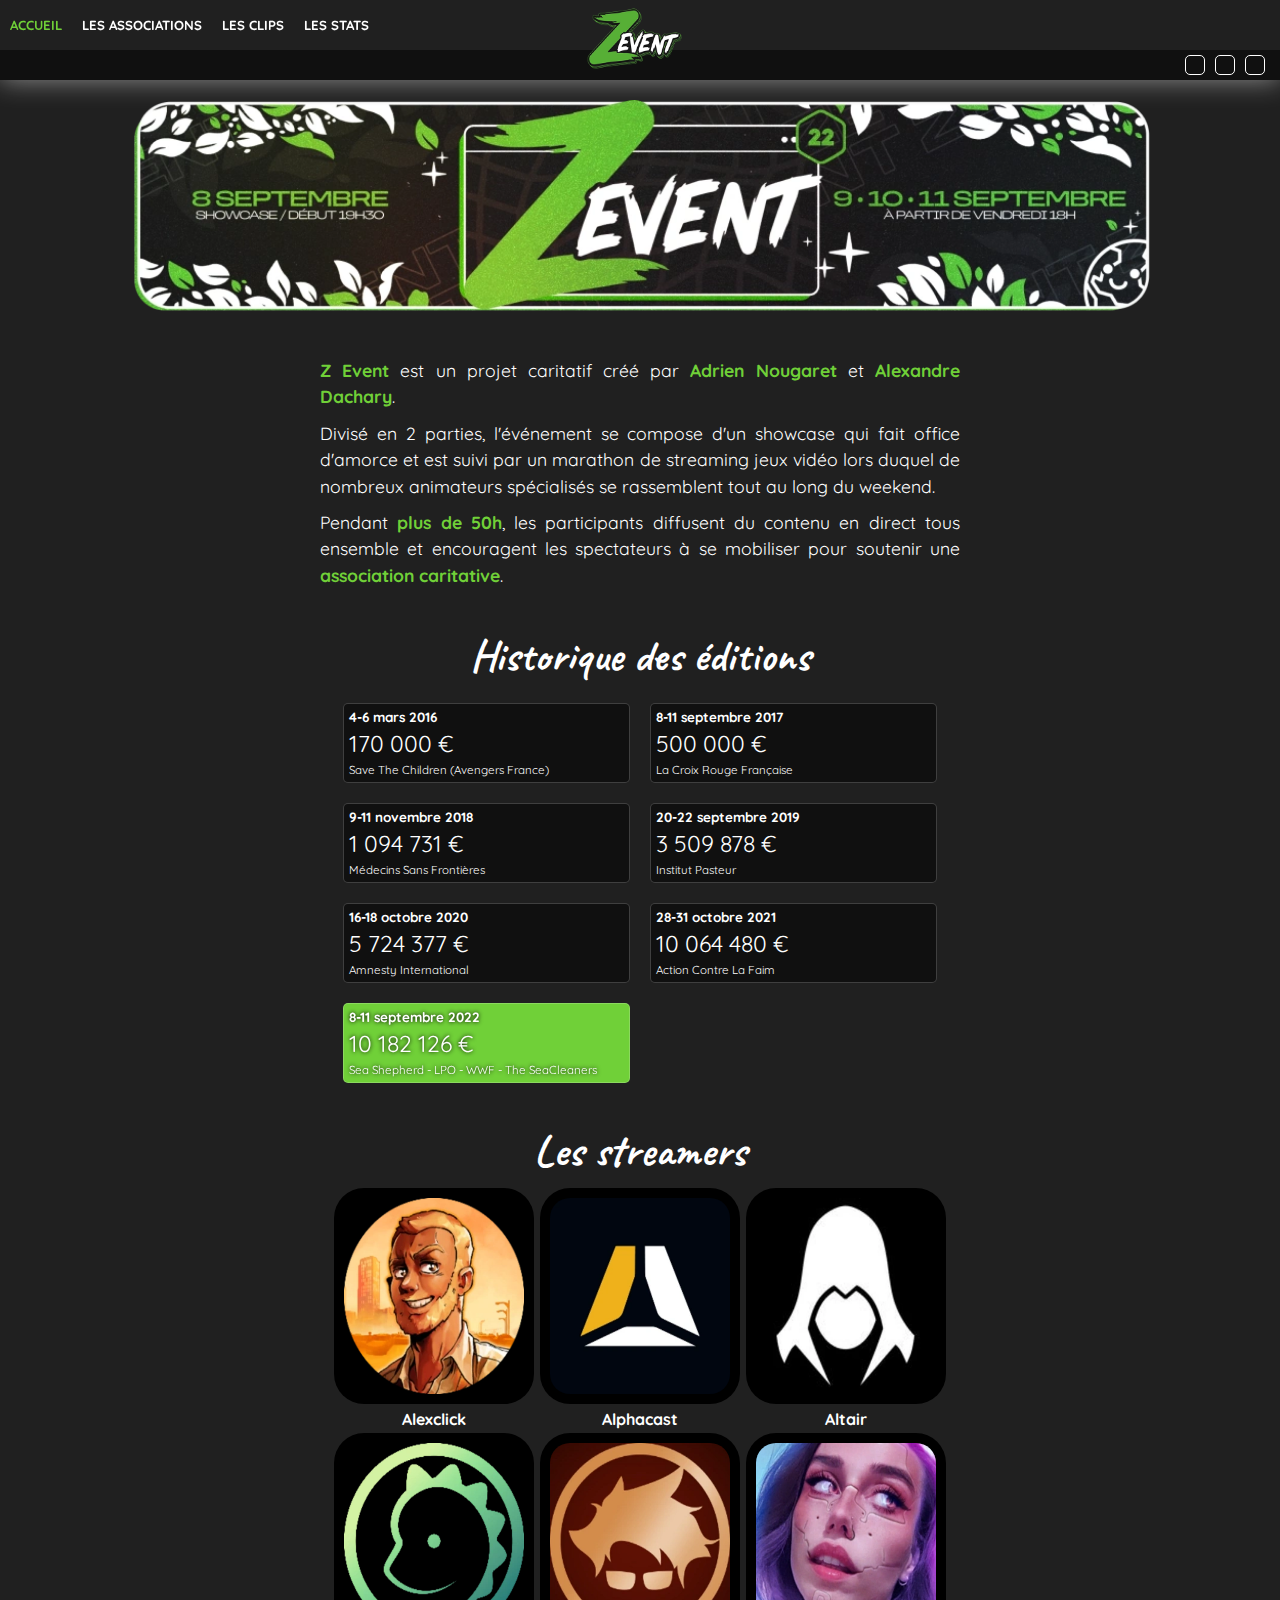
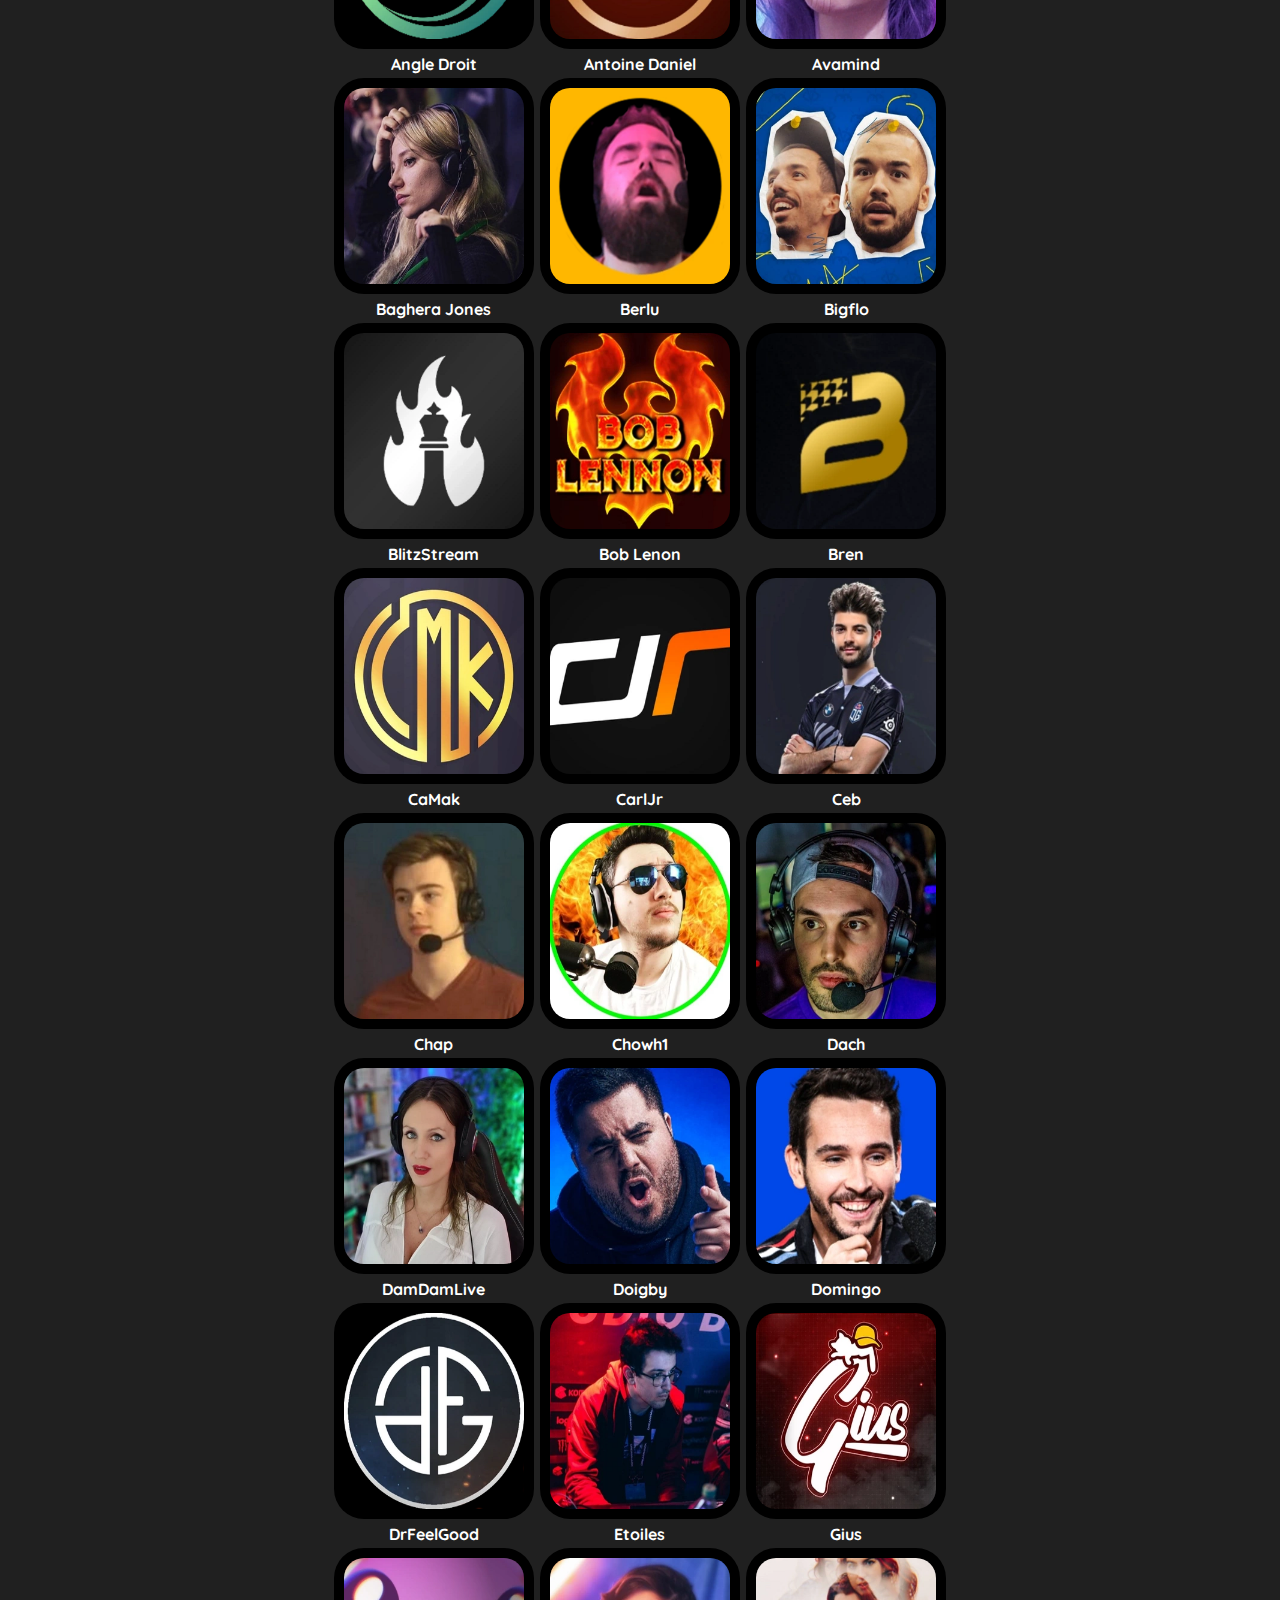
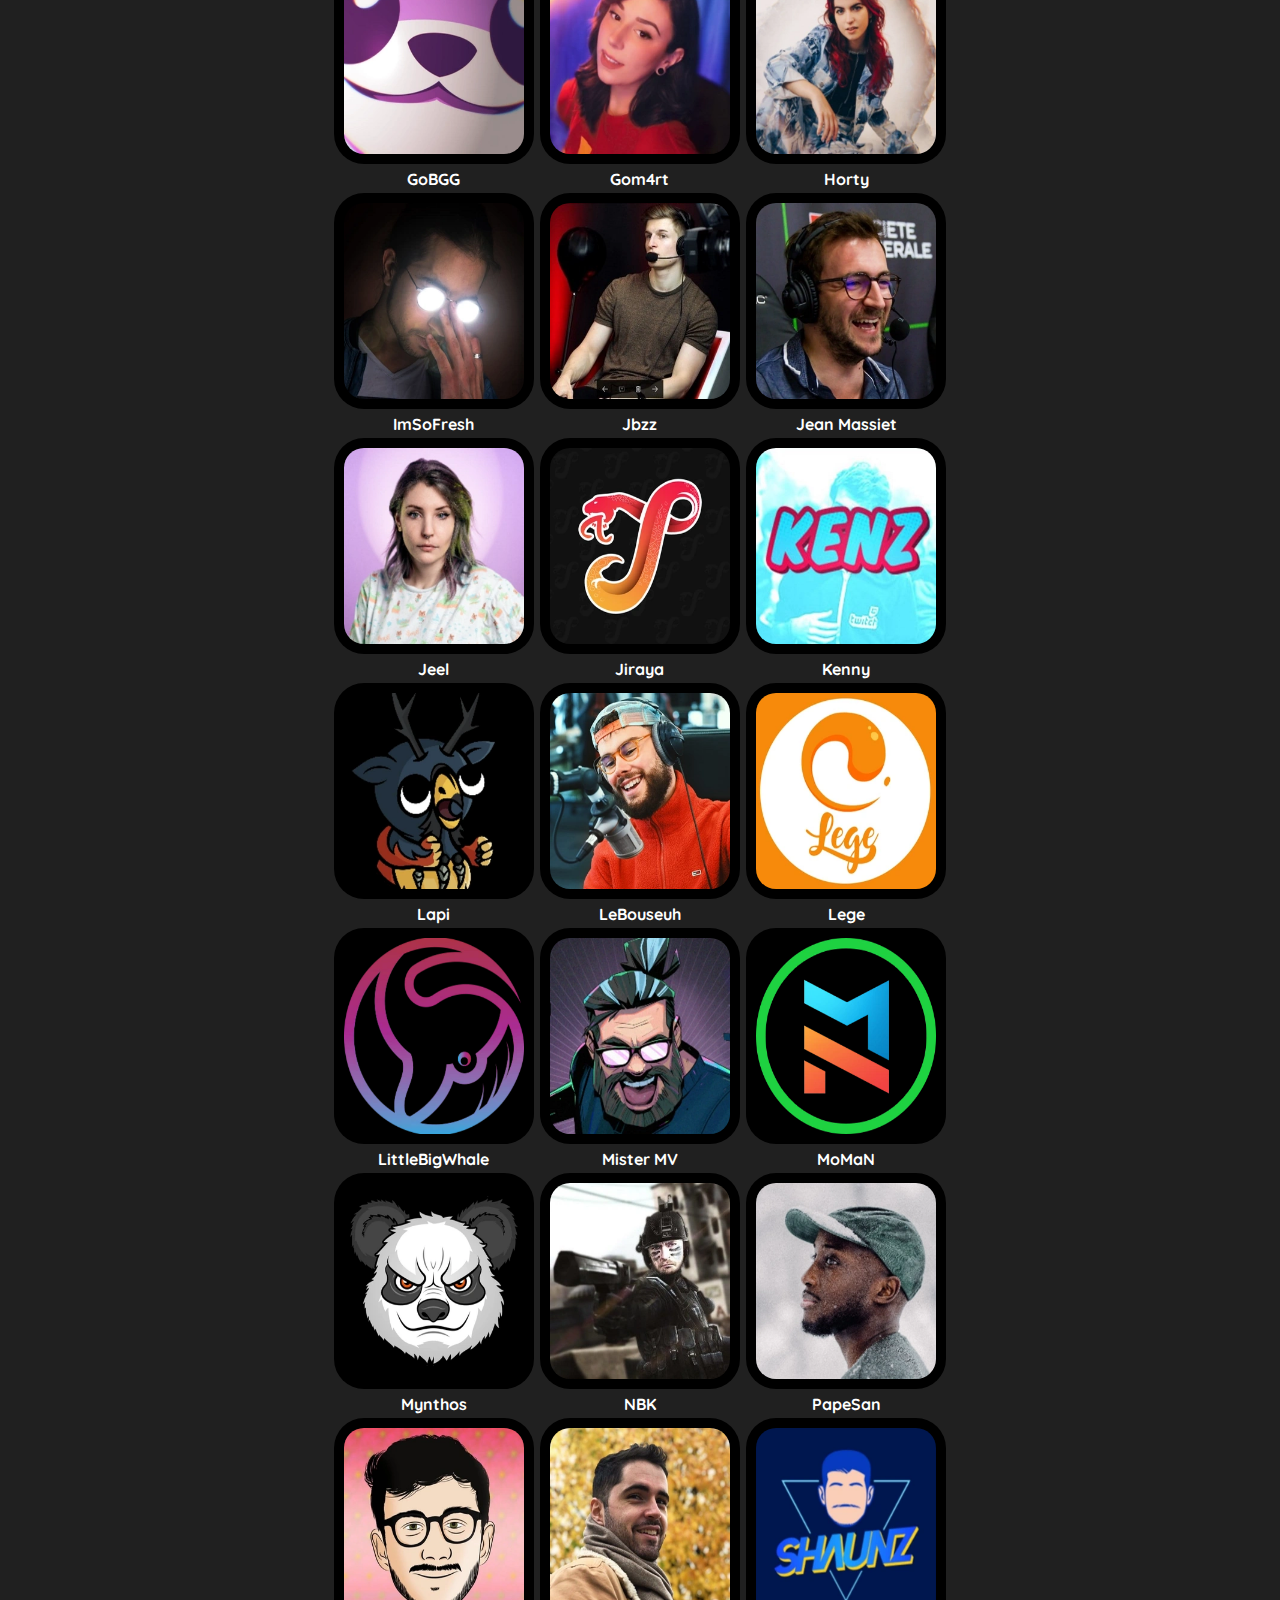
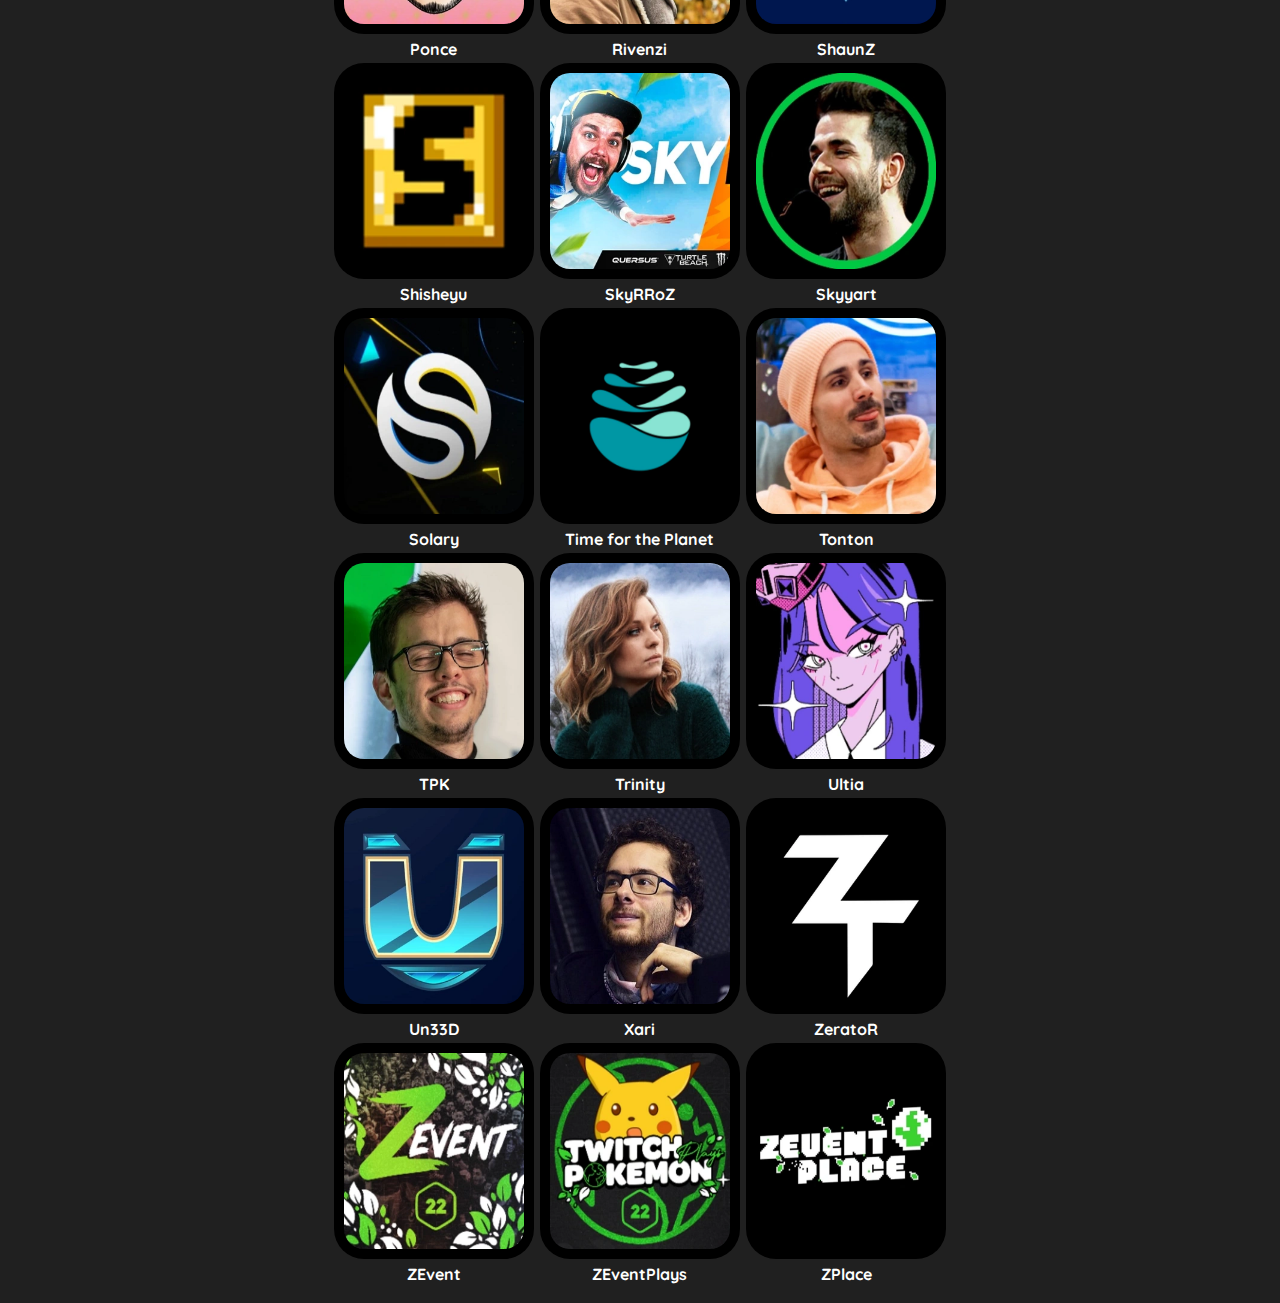
<file: index.html>
<!DOCTYPE html>
<html lang="fr">
<head>
    <meta charset="UTF-8">
    <meta http-equiv="X-UA-Compatible" content="IE=edge">
    <meta name="viewport" content="width=device-width, initial-scale=1.0">
    <meta name="description" content="ZEvent est un projet caritatif en 2 parties, showcase qui fait office d'amorce, marathon de streaming, pour soutenir une association caritative">
    <link rel="icon" href="./resources/images/zevent/zevent-favicon.ico">
    <link rel="stylesheet" media="all" href="styles/style.css">
    <title>ZEvent 2022 - Du 9 au 11 septembre 2022</title>
</head>
<body>
   <div class="container">
    <header>
        <a href="./index.html" class="logo"><img src="./resources/images/zevent/zevent-logo.webp" alt="logo du Z Event, redirige vers l'accueil"></a>
        <nav class="navHeader">
            <ul>
                
                <li><a href="index.html" aria-label="Aller à page Accueil" aria-current="page">
                    <span>Accueil</span>
                    <i class="fa-solid fa-house fa-2x"></i>
                </a></li>

                <li><a href="./pages/associations.html"  aria-label="Aller à la page des associations">
                    <span>Les associations</span>
                    <i class="fa-solid fa-building fa-2x"></i>
                </a></li>

                <li><a href="./pages/clips.html" aria-label="Aller à la page des clips">
                    <span>Les clips</span>
                    <i class="fa-brands fa-square-youtube fa-2x"></i>
                </a></li>

                <li><a href="./pages/stats.html" aria-label="Aller à la page des stats">
                    <span>Les stats</span>
                    <i class="fa-solid fa-bars-progress fa-2x"></i>
                </a></li>

            </ul>
            <div class="menu">
                <img src="./resources/images/header/hamburger.svg" alt="Ouvrir menu" class="hamburger active">
                <img src="./resources/images/header/close.svg" alt="Fermer menu" class="close">
            </div>
            
        </nav>
        <div class="networks">
            <a href="https://twitter.com/ZEventfr" aria-label="Lien vers le profil Twitter"><i class="fa-brands fa-twitter"></i></a>
            <a href="https://www.instagram.com/zeventfr/" aria-label="Lien vers le profil Instagram"><i class="fa-brands fa-instagram"></i></a>
            <a href="https://www.reddit.com/r/ZEvent/" aria-label="Lien vers la page Reddit"><i class="fa-brands fa-reddit-alien"></i></a>
        </div>
    </header>

    <main>
        <div class="banner">
            <figure>
                <img src="resources/images/zevent/zevent-banner.webp" alt="ZEvent 9 au 11 septembre à partir de vendredi 18 heure 30">
            </figure>
        </div>

        <div class="text-content presentation">
            <p><strong>Z Event</strong> est un projet caritatif créé par <strong>Adrien Nougaret</strong> et <strong>Alexandre Dachary</strong>.</p>
            <p>Divisé en 2 parties, l'événement se compose d'un showcase qui fait office d'amorce et est suivi par un marathon de streaming jeux vidéo lors duquel de nombreux animateurs spécialisés se rassemblent tout au long du weekend.</p>
            <p>Pendant <strong>plus de 50h</strong>, les participants diffusent du contenu en direct tous ensemble et encouragent les spectateurs à se mobiliser pour soutenir une <strong>association caritative</strong>.</p>
        </div>

        <section class="historics">
            <h2>Historique des éditions</h2>

            <div class="events">

                <div class="event">
                    <div class="dates">4-6 mars 2016</div>
                    <div class="donations">170 000 €</div>
                    <div class="associations">Save The Children (Avengers France)</div>
                </div>
                
                <div class="event">
                    <div class="dates">8-11 septembre 2017</div>
                    <div class="donations">500 000 €</div>
                    <div class="associations">La Croix Rouge Française</div>
                </div class="event">
                
                <div class="event">
                    <div class="dates">9-11 novembre 2018</div>
                    <div class="donations">1 094 731 €</div>
                    <div class="associations">Médecins Sans Frontières</div>
                </div class="event">
                
                <div class="event">
                    <div class="dates">20-22 septembre 2019</div>
                    <div class="donations">3 509 878 €</div>
                    <div class="associations">Institut Pasteur</div>
                </div class="event">
                
                <div class="event">
                    <div class="dates">16-18 octobre 2020</div>
                    <div class="donations">5 724 377 €</div>
                    <div class="associations">Amnesty International</div>
                </div class="event">
                
                <div class="event">
                    <div class="dates">28-31 octobre 2021</div>
                    <div class="donations">10 064 480 €</div>
                    <div class="associations">Action Contre La Faim</div>
                </div>
                
                <div class="event">
                    <div class="dates">8-11 septembre 2022</div>
                    <div class="donations">10 182 126 €</div>
                    <div class="associations">Sea Shepherd - LPO - WWF - The SeaCleaners</div>
                </div>

            </div>
                
        </section>

        <section class="streamers">

            <h2>Les streamers</h2>

            <div>
                <a href="https://www.youtube.com"><img src="resources/images/streamers/alexclick.webp" alt="Lien vers la chaîne de Alexclick"><strong>Alexclick</strong></a>
                <a href="https://www.youtube.com"><img src="resources/images/streamers/alphacast.webp" alt="Lien vers la chaîne de Alphacast"><strong>Alphacast</strong></a>
                <a href="https://www.youtube.com"><img src="resources/images/streamers/altair.webp" alt="Lien vers la chaîne de Altair"><strong>Altair</strong></a>
                <a href="https://www.youtube.com"><img src="resources/images/streamers/angle-droit.webp" alt="Lien vers la chaîne de Angle Droit"><strong>Angle Droit</strong></a>
                <a href="https://www.youtube.com"><img src="resources/images/streamers/antoine-daniel.webp" alt="Lien vers la chaîne de Antoine Daniel"><strong>Antoine Daniel</strong></a>
                <a href="https://www.youtube.com"><img src="resources/images/streamers/avamind.webp" alt="Lien vers la chaîne de Avamind"><strong>Avamind</strong></a>
                <a href="https://www.youtube.com"><img src="resources/images/streamers/baghera-jones.webp" alt="Lien vers la chaîne de Baghera Jones"><strong>Baghera Jones</strong></a>
                <a href="https://www.youtube.com"><img src="resources/images/streamers/berlu.webp" alt="Lien vers la chaîne de Berlu"><strong>Berlu</strong></a>
                <a href="https://www.youtube.com"><img src="resources/images/streamers/bigflo.webp" alt="Lien vers la chaîne de Bigflo"><strong>Bigflo</strong></a>
                <a href="https://www.youtube.com"><img src="resources/images/streamers/blitzstream.webp" alt="Lien vers la chaîne de BlitzStream"><strong>BlitzStream</strong></a>
                <a href="https://www.youtube.com"><img src="resources/images/streamers/bob-lenon.webp" alt="Lien vers la chaîne de Bob Lenon"><strong>Bob Lenon</strong></a>
                <a href="https://www.youtube.com"><img src="resources/images/streamers/bren.webp" alt="Lien vers la chaîne de Bren"><strong>Bren</strong></a>
                <a href="https://www.youtube.com"><img src="resources/images/streamers/camak.webp" alt="Lien vers la chaîne de CaMak"><strong>CaMak</strong></a>
                <a href="https://www.youtube.com"><img src="resources/images/streamers/carljr.webp" alt="Lien vers la chaîne de CarlJr"><strong>CarlJr</strong></a>
                <a href="https://www.youtube.com"><img src="resources/images/streamers/ceb.webp" alt="Lien vers la chaîne de Ceb"><strong>Ceb</strong></a>
                <a href="https://www.youtube.com"><img src="resources/images/streamers/chap.webp" alt="Lien vers la chaîne de Chap"><strong>Chap</strong></a>
                <a href="https://www.youtube.com"><img src="resources/images/streamers/chowh1.webp" alt="Lien vers la chaîne de Chowh1"><strong>Chowh1</strong></a>

                <a href="https://www.youtube.com"><img src="resources/images/streamers/dach.webp" alt="Lien vers la chaîne de Dach"><strong>Dach</strong></a>
                <a href="https://www.youtube.com"><img src="resources/images/streamers/damdamlive.webp" alt="Lien vers la chaîne de DamDamLive"><strong>DamDamLive</strong></a>
                <a href="https://www.youtube.com"><img src="resources/images/streamers/doigby.webp" alt="Lien vers la chaîne de Doigby"><strong>Doigby</strong></a>
                <a href="https://www.youtube.com"><img src="resources/images/streamers/domingo.webp" alt="Lien vers la chaîne de Domingo"><strong>Domingo</strong></a>
                <a href="https://www.youtube.com"><img src="resources/images/streamers/drfeelgood.webp" alt="Lien vers la chaîne de DrFeelGood"><strong>DrFeelGood</strong></a>
                <a href="https://www.youtube.com"><img src="resources/images/streamers/etoiles.webp" alt="Lien vers la chaîne de Etoiles"><strong>Etoiles</strong></a>

                <a href="https://www.youtube.com"><img src="resources/images/streamers/gius.webp" alt="Lien vers la chaîne de Gius"><strong>Gius</strong></a>
                <a href="https://www.youtube.com"><img src="resources/images/streamers/gobgg.webp" alt="Lien vers la chaîne de GoBGG"><strong>GoBGG</strong></a>
                <a href="https://www.youtube.com"><img src="resources/images/streamers/gom4rt.webp" alt="Lien vers la chaîne de Gom4rt"><strong>Gom4rt</strong></a>
                <a href="https://www.youtube.com"><img src="resources/images/streamers/horty.webp" alt="Lien vers la chaîne de Horty"><strong>Horty</strong></a>
                <a href="https://www.youtube.com"><img src="resources/images/streamers/imsofresh.webp" alt="Lien vers la chaîne de ImSoFresh"><strong>ImSoFresh</strong></a>

                <a href="https://www.youtube.com"><img src="resources/images/streamers/jbzz.webp" alt="Lien vers la chaîne de Jbzz"><strong>Jbzz</strong></a>
                <a href="https://www.youtube.com"><img src="resources/images/streamers/jean-massiet.webp" alt="Lien vers la chaîne de Jean Massiet"><strong>Jean Massiet</strong></a>
                <a href="https://www.youtube.com"><img src="resources/images/streamers/jeel.webp" alt="Lien vers la chaîne de Jeel"><strong>Jeel</strong></a>
                <a href="https://www.youtube.com"><img src="resources/images/streamers/jiraya.webp" alt="Lien vers la chaîne de Jiraya"><strong>Jiraya</strong></a>
                <a href="https://www.youtube.com"><img src="resources/images/streamers/kenny.webp" alt="Lien vers la chaîne de Kenny"><strong>Kenny</strong></a>
                <a href="https://www.youtube.com"><img src="resources/images/streamers/lapi.webp" alt="Lien vers la chaîne de Lapi"><strong>Lapi</strong></a>
                <a href="https://www.youtube.com"><img src="resources/images/streamers/lebouseuh.webp" alt="Lien vers la chaîne de LeBouseuh"><strong>LeBouseuh</strong></a>
                <a href="https://www.youtube.com"><img src="resources/images/streamers/lege.webp" alt="Lien vers la chaîne de Lege"><strong>Lege</strong></a>
                <a href="https://www.youtube.com"><img src="resources/images/streamers/littlebigwhale.webp" alt="Lien vers la chaîne de LittleBigWhale"><strong>LittleBigWhale</strong></a>

                <a href="https://www.youtube.com"><img src="resources/images/streamers/mister-mv.webp" alt="Lien vers la chaîne de Mister MV"><strong>Mister MV</strong></a>
                <a href="https://www.youtube.com"><img src="resources/images/streamers/moman.webp" alt="Lien vers la chaîne de MoMaN"><strong>MoMaN</strong></a>
                <a href="https://www.youtube.com"><img src="resources/images/streamers/mynthos.webp" alt="Lien vers la chaîne de Mynthos"><strong>Mynthos</strong></a>
                <a href="https://www.youtube.com"><img src="resources/images/streamers/nbk.webp" alt="Lien vers la chaîne de NBK"><strong>NBK</strong></a>

                <a href="https://www.youtube.com"><img src="resources/images/streamers/papesan.webp" alt="Lien vers la chaîne de PapeSan"><strong>PapeSan</strong></a>
                <a href="https://www.youtube.com"><img src="resources/images/streamers/ponce.webp" alt="Lien vers la chaîne de Ponce"><strong>Ponce</strong></a>
                <a href="https://www.youtube.com"><img src="resources/images/streamers/rivenzi.webp" alt="Lien vers la chaîne de Rivenzi"><strong>Rivenzi</strong></a>

                <a href="https://www.youtube.com"><img src="resources/images/streamers/shaunz.webp" alt="Lien vers la chaîne de ShaunZ"><strong>ShaunZ</strong></a>
                <a href="https://www.youtube.com"><img src="resources/images/streamers/shisheyu.webp" alt="Lien vers la chaîne de Shisheyu"><strong>Shisheyu</strong></a>
                <a href="https://www.youtube.com"><img src="resources/images/streamers/skyrroz.webp" alt="Lien vers la chaîne de SkyRRoZ"><strong>SkyRRoZ</strong></a>
                <a href="https://www.youtube.com"><img src="resources/images/streamers/skyyart.webp" alt="Lien vers la chaîne de Skyyart"><strong>Skyyart</strong></a>
                <a href="https://www.youtube.com"><img src="resources/images/streamers/solary.webp" alt="Lien vers la chaîne de Solary"><strong>Solary</strong></a>
                <a href="https://www.youtube.com"><img src="resources/images/streamers/time-for-the-planet.webp" alt="Lien vers la chaîne de Time for the Planet"><strong>Time for the Planet</strong></a>
                <a href="https://www.youtube.com"><img src="resources/images/streamers/tonton.webp" alt="Lien vers la chaîne de Tonton"><strong>Tonton</strong></a>
                <a href="https://www.youtube.com"><img src="resources/images/streamers/tpk.webp" alt="Lien vers la chaîne de TPK"><strong>TPK</strong></a>
                <a href="https://www.youtube.com"><img src="resources/images/streamers/trinity.webp" alt="Lien vers la chaîne de Trinity"><strong>Trinity</strong></a>
                <a href="https://www.youtube.com"><img src="resources/images/streamers/ultia.webp" alt="Lien vers la chaîne de Ultia"><strong>Ultia</strong></a>
                <a href="https://www.youtube.com"><img src="resources/images/streamers/un33d.webp" alt="Lien vers la chaîne de Un33D"><strong>Un33D</strong></a>

                <a href="https://www.youtube.com"><img src="resources/images/streamers/xari.webp" alt="Lien vers la chaîne de Xari"><strong>Xari</strong></a>

                <a href="https://www.youtube.com"><img src="resources/images/streamers/zerator.webp" alt="Lien vers la chaîne de ZeratoR"><strong>ZeratoR</strong></a>
                <a href="https://www.youtube.com"><img src="resources/images/streamers/zevent.webp" alt="Lien vers la chaîne de ZEvent"><strong>ZEvent</strong></a>
                <a href="https://www.youtube.com"><img src="resources/images/streamers/zeventplays.webp" alt="Lien vers la chaîne de ZEventPlays"><strong>ZEventPlays</strong></a>
                <a href="https://www.youtube.com"><img src="resources/images/streamers/zplace.webp" alt="Lien vers la chaîne de ZPlace"><strong>ZPlace</strong></a>
            </div>
        </section>

    </main>
    
   </div>
   <script src="scripts/fontawesome.js"></script>
   <script src="../scripts/app.js"></script>
</body>
</html>
</file>
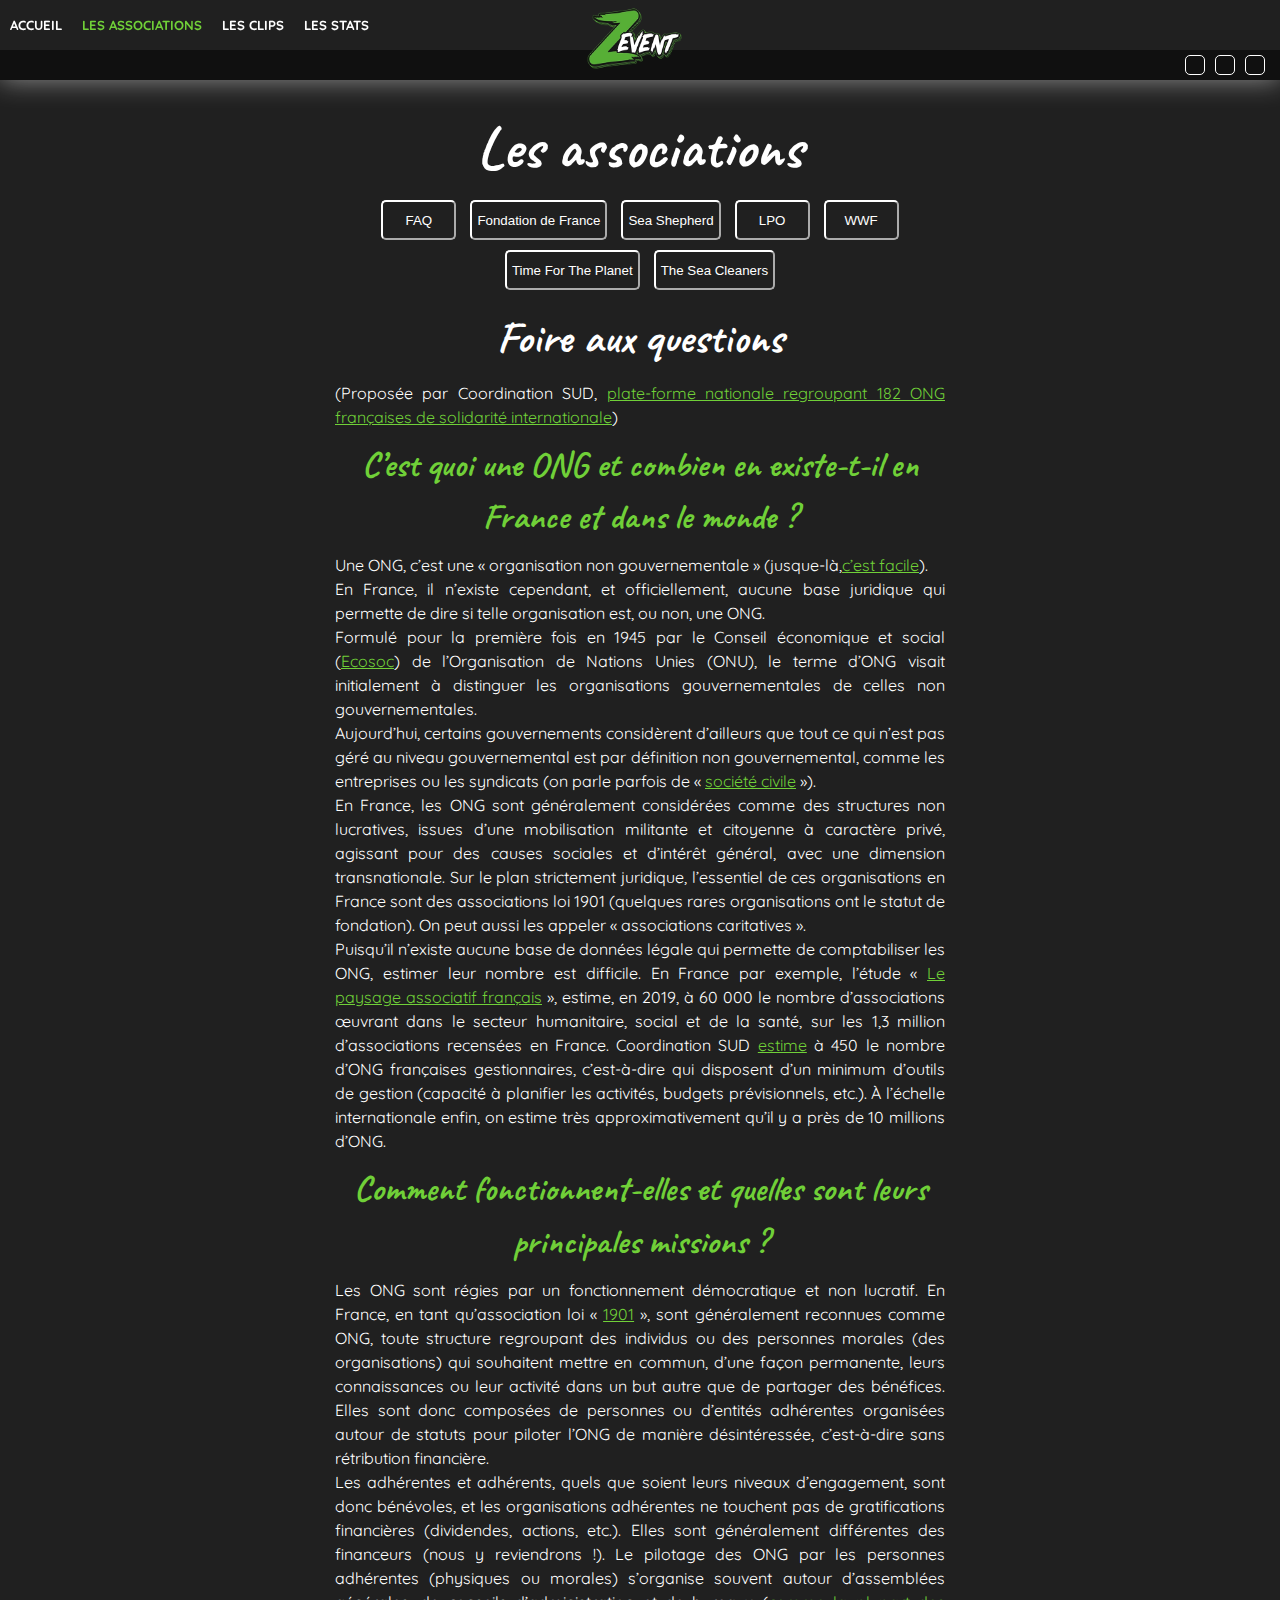
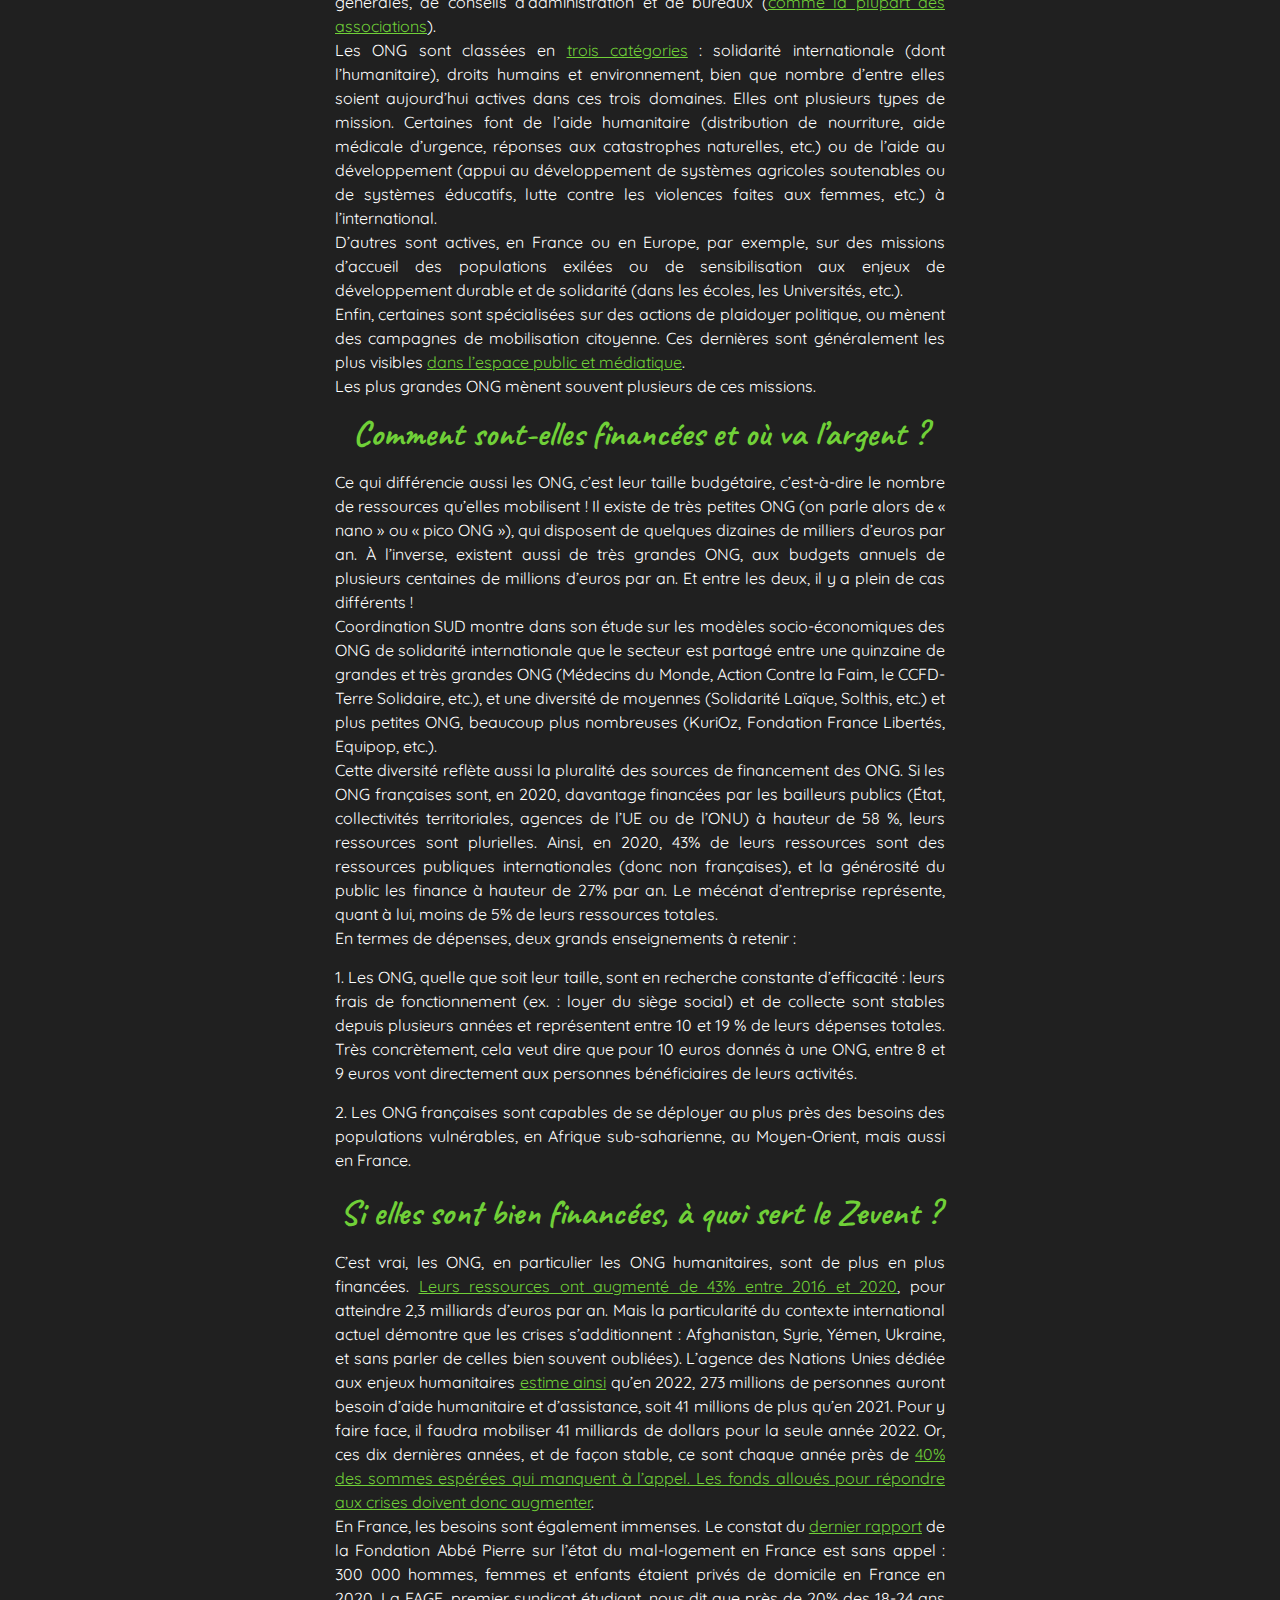
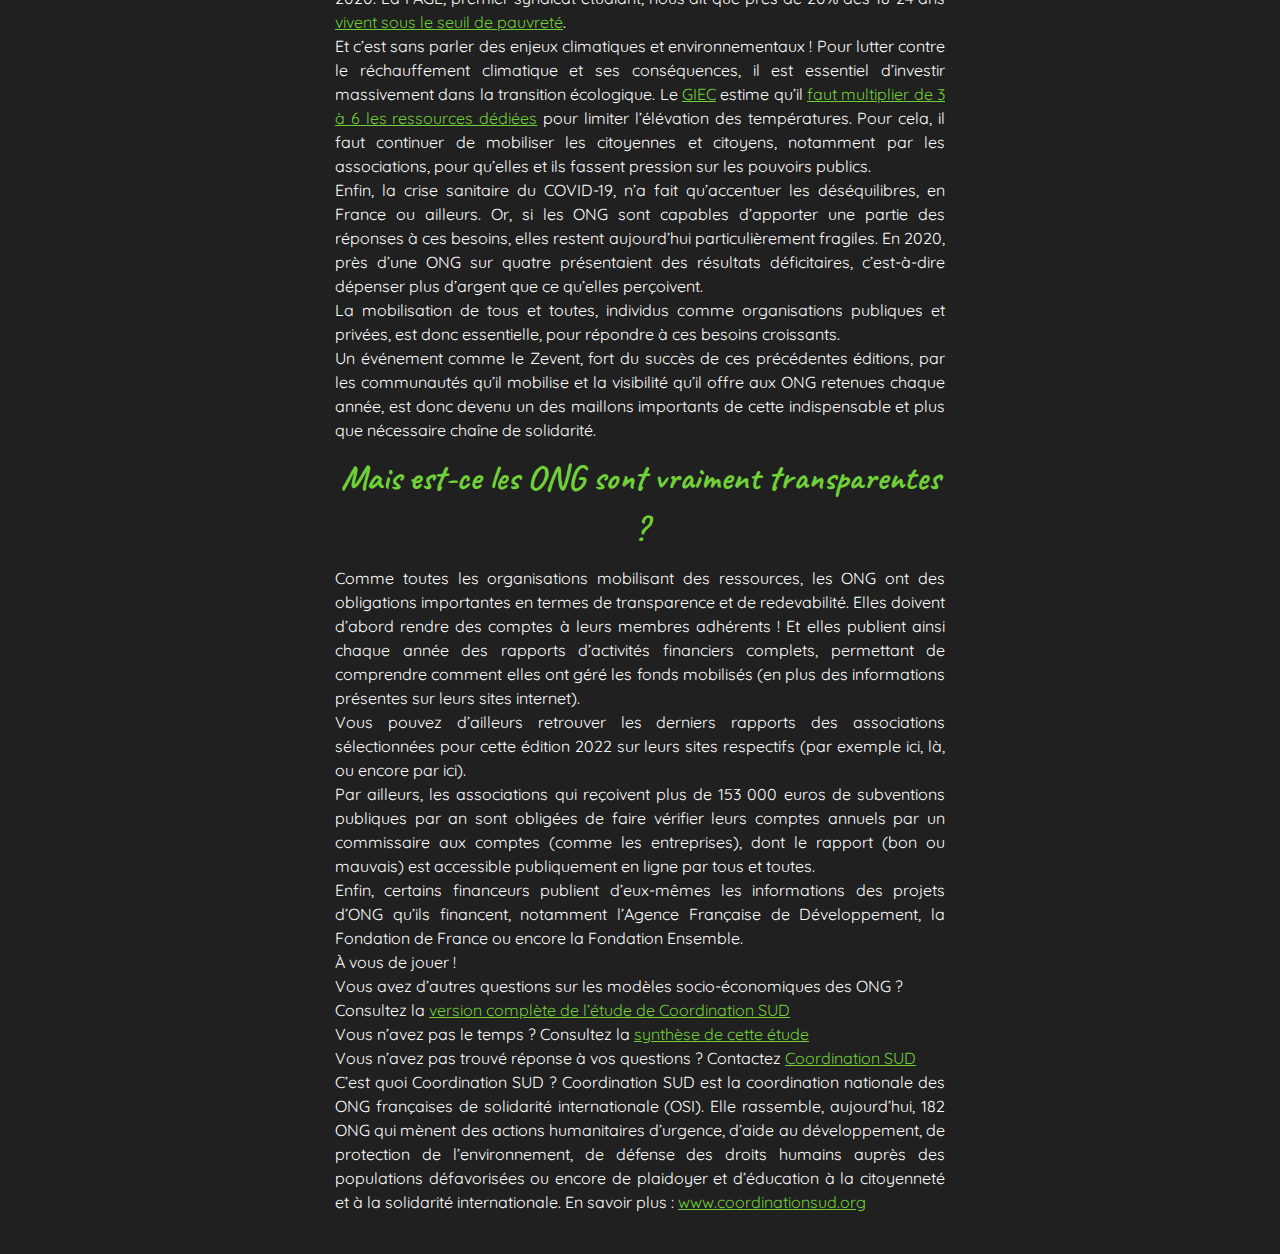
<file: pages/associations.html>
<!DOCTYPE html>
<html lang="fr">
    <head>
        <meta charset="UTF-8">
        <meta http-equiv="X-UA-Compatible" content="IE=edge">
        <meta name="viewport" content="width=device-width, initial-scale=1.0">
        <meta name="description" content="Z Event est un projet caritatif en 2 parties, showcase qui fait office d'amorce, marathon de streaming, pour soutenir une association caritative">
        <link rel="icon" href="../resources/images/zevent/zevent-favicon.ico">
        <link rel="stylesheet" media="all" href="../styles/style.css">
        <title>ZEvent 2022 - Du 9 au 11 septembre 2022</title>
    </head>
    <body>
        <div class="container containerAssociations">
            <header>
                <a href="index.html" class="logo"><img src="../resources/images/zevent/zevent-logo.webp" alt="logo du Z Event, redirige vers l'accueil"></a>
                <nav class="navHeader">
                    <ul>
                        
                        <li><a href="../index.html" aria-label="Aller à page Accueil">
                            <span>Accueil</span>
                            <i class="fa-solid fa-house fa-2x"></i>
                        </a></li>
        
                        <li><a href="./associations.html"  aria-label="Aller à la page des associations" aria-current="page">
                            <span>Les associations</span>
                            <i class="fa-solid fa-building fa-2x"></i>
                        </a></li>
        
                        <li><a href="./clips.html" aria-label="Aller à la page des clips">
                            <span>Les clips</span>
                            <i class="fa-brands fa-square-youtube fa-2x"></i>
                        </a></li>
        
                        <li><a href="./stats.html" aria-label="Aller à la page des stats">
                            <span>Les stats</span>
                            <i class="fa-solid fa-bars-progress fa-2x"></i>
                        </a></li>
        
                    </ul>
                    <div class="menu">
                        <img src="../resources/images/header/hamburger.svg" alt="Ouvrir menu" class="hamburger active">
                        <img src="../resources/images/header/close.svg" alt="Fermer menu" class="close">
                    </div>
                    
                </nav>
                <div class="networks">
                    <a href="https://twitter.com/ZEventfr" aria-label="Lien vers le profil Twitter"><i class="fa-brands fa-twitter"></i></a>
                    <a href="https://www.instagram.com/zeventfr/" aria-label="Lien vers le profil Instagram"><i class="fa-brands fa-instagram"></i></a>
                    <a href="https://www.reddit.com/r/ZEvent/" aria-label="Lien vers la page Reddit"><i class="fa-brands fa-reddit-alien"></i></a>
                </div>
            </header>

            <main class="mainAssociations">
                <section class="buttonTabs">
                    <h1>Les associations</h1>
                    <button>FAQ</button>
                    <button>Fondation de France</button>
                    <button>Sea Shepherd</button>
                    <button>LPO</button>
                    <button>WWF</button>
                    <button>Time For The Planet</button>
                    <button>The Sea Cleaners</button>
                </section>
                <div class="contentTabs">

                    <section id="faq" class="activeTabs">
                        <h2>Foire aux questions</h2>
                            <p>
                                (Proposée par Coordination SUD, <a href="https://www.coordinationsud.org/">plate-forme nationale regroupant 182 ONG françaises de solidarité internationale</a>)
                            </p>

                        <article>
                            <h3>C’est quoi une ONG et combien en existe-t-il en France et dans le monde ?</h3>
                            
                            <p>Une ONG, c’est une « organisation non gouvernementale » (jusque-là,<a href="https://fr.wikipedia.org/wiki/Organisation_non_gouvernementale">c’est facile</a>).</p>

                            <p>En France, il n’existe cependant, et officiellement, aucune base juridique qui permette de dire si telle organisation est, ou non, une ONG.</p>

                            <p>Formulé pour la première fois en 1945 par le Conseil économique et social (<a href="https://www.un.org/ecosoc/fr">Ecosoc</a>) de l’Organisation de Nations Unies (ONU), le terme d’ONG visait initialement à distinguer les organisations gouvernementales de celles non gouvernementales.</p>

                            <p>Aujourd’hui, certains gouvernements considèrent d’ailleurs que tout ce qui n’est pas géré au niveau gouvernemental est par définition non gouvernemental, comme les entreprises ou les syndicats (on parle parfois de « <a href="https://fr.wikipedia.org/wiki/Soci%C3%A9t%C3%A9_civile">société civile</a> »).</p>

                            <p>En France, les ONG sont généralement considérées comme des structures non lucratives, issues d’une mobilisation militante et citoyenne à caractère privé, agissant pour des causes sociales et d’intérêt général, avec une dimension transnationale. Sur le plan strictement juridique, l’essentiel de ces organisations en France sont des associations loi 1901 (quelques rares organisations ont le statut de fondation). On peut aussi les appeler « associations caritatives ».</p>
                            
                            <p>Puisqu’il n’existe aucune base de données légale qui permette de comptabiliser les ONG, estimer leur nombre est difficile. En France par exemple, l’étude « <a href="https://www.associatheque.fr/fr/fichiers/etudes/paysage-associatif-francais.pdf">Le paysage associatif français</a> », estime, en 2019, à 60 000 le nombre d’associations œuvrant dans le secteur humanitaire, social et de la santé, sur les 1,3 million d’associations recensées en France. Coordination SUD <a href="https://www.coordinationsud.org/espace-membres/le-secteur-des-ong-francaises/">estime</a> à 450 le nombre d’ONG françaises gestionnaires, c’est-à-dire qui disposent d’un minimum d’outils de gestion (capacité à planifier les activités, budgets prévisionnels, etc.). À l’échelle internationale enfin, on estime très approximativement qu’il y a près de 10 millions d’ONG.</p>
                        </article>
                        
                        <article>
                            <h3>Comment fonctionnent-elles et quelles sont leurs principales missions ?</h3>
                            <p>
                                <p>Les ONG sont régies par un fonctionnement démocratique et non lucratif. En France, en tant qu’association loi « <a href="https://associations.gouv.fr/liberte-associative.html">1901</a> », sont généralement reconnues comme ONG, toute structure regroupant des individus ou des personnes morales (des organisations) qui souhaitent mettre en commun, d’une façon permanente, leurs connaissances ou leur activité dans un but autre que de partager des bénéfices. Elles sont donc composées de personnes ou d’entités adhérentes organisées autour de statuts pour piloter l’ONG de manière désintéressée, c’est-à-dire sans rétribution financière.</p>

                                <p>Les adhérentes et adhérents, quels que soient leurs niveaux d’engagement, sont donc bénévoles, et les organisations adhérentes ne touchent pas de gratifications financières (dividendes, actions, etc.). Elles sont généralement différentes des financeurs (nous y reviendrons !). Le pilotage des ONG par les personnes adhérentes (physiques ou morales) s’organise souvent autour d’assemblées générales, de conseils d’administration et de bureaux (<a href="https://www.associations.gouv.fr/la-vie-et-le-fonctionnement-de-l-association.html">comme la plupart des associations</a>).</p>
                                
                                <p>Les ONG sont classées en <a href="https://www.editionsladecouverte.fr/les_ong-9782707182081">trois catégories</a> : solidarité internationale (dont l’humanitaire), droits humains et environnement, bien que nombre d’entre elles soient aujourd’hui actives dans ces trois domaines. Elles ont plusieurs types de mission. Certaines font de l’aide humanitaire (distribution de nourriture, aide médicale d’urgence, réponses aux catastrophes naturelles, etc.) ou de l’aide au développement (appui au développement de systèmes agricoles soutenables ou de systèmes éducatifs, lutte contre les violences faites aux femmes, etc.) à l’international.</p>
                                
                                <p>D’autres sont actives, en France ou en Europe, par exemple, sur des missions d’accueil des populations exilées ou de sensibilisation aux enjeux de développement durable et de solidarité (dans les écoles, les Universités, etc.).</p>
                                
                                <p>Enfin, certaines sont spécialisées sur des actions de plaidoyer politique, ou mènent des campagnes de mobilisation citoyenne. Ces dernières sont généralement les plus visibles <a href="https://lexpansion.lexpress.fr/actualite-economique/greenpeace-oxfam-wwf-decouvrez-le-classement-des-ong-les-plus-influentes-de-france_2177994.html">dans l’espace public et médiatique</a>.</p>
                                
                                <p>Les plus grandes ONG mènent souvent plusieurs de ces missions.</p>
                            </p>
                        </article>

                        <article>
                            <h3>Comment sont-elles financées et où va l’argent ?</h3>

                            <p>Ce qui différencie aussi les ONG, c’est leur taille budgétaire, c’est-à-dire le nombre de ressources qu’elles mobilisent ! Il existe de très petites ONG (on parle alors de « nano » ou « pico ONG »), qui disposent de quelques dizaines de milliers d’euros par an. À l’inverse, existent aussi de très grandes ONG, aux budgets annuels de plusieurs centaines de millions d’euros par an. Et entre les deux, il y a plein de cas différents !</p>
                            
                            <p>Coordination SUD montre dans son étude sur les modèles socio-économiques des ONG de solidarité internationale que le secteur est partagé entre une quinzaine de grandes et très grandes ONG (Médecins du Monde, Action Contre la Faim, le CCFD-Terre Solidaire, etc.), et une diversité de moyennes (Solidarité Laïque, Solthis, etc.) et plus petites ONG, beaucoup plus nombreuses (KuriOz, Fondation France Libertés, Equipop, etc.).</p>
                            
                            <p>Cette diversité reflète aussi la pluralité des sources de financement des ONG. Si les ONG françaises sont, en 2020, davantage financées par les bailleurs publics (État, collectivités territoriales, agences de l’UE ou de l’ONU) à hauteur de 58 %, leurs ressources sont plurielles. Ainsi, en 2020, 43% de leurs ressources sont des ressources publiques internationales (donc non françaises), et la générosité du public les finance à hauteur de 27% par an. Le mécénat d’entreprise représente, quant à lui, moins de 5% de leurs ressources totales.</p>
                            
                            <p>En termes de dépenses, deux grands enseignements à retenir :</p>

                            <ol>
                                <li>Les ONG, quelle que soit leur taille, sont en recherche constante d’efficacité : leurs frais de fonctionnement (ex. : loyer du siège social) et de collecte sont stables depuis plusieurs années et représentent entre 10 et 19 % de leurs dépenses totales. Très concrètement, cela veut dire que pour 10 euros donnés à une ONG, entre 8 et 9 euros vont directement aux personnes bénéficiaires de leurs activités.</li>
                                <li>Les ONG françaises sont capables de se déployer au plus près des besoins des populations vulnérables, en Afrique sub-saharienne, au Moyen-Orient, mais aussi en France.</li>
                            </ol>
                        </article>

                        <article>
                            <h3>Si elles sont bien financées, à quoi sert le Zevent ?</h3>

                            <p>C’est vrai, les ONG, en particulier les ONG humanitaires, sont de plus en plus financées. <a href="https://www.coordinationsud.org/wp-content/uploads/Synthese-Etude-MSE-Coordination-SUD-1.pdf">Leurs ressources ont augmenté de 43% entre 2016 et 2020</a>, pour atteindre 2,3 milliards d’euros par an. Mais la particularité du contexte international actuel démontre que les crises s’additionnent : Afghanistan, Syrie, Yémen, Ukraine, et sans parler de celles bien souvent oubliées). L’agence des Nations Unies dédiée aux enjeux humanitaires <a href="https://gho.unocha.org/">estime ainsi</a> qu’en 2022, 273 millions de personnes auront besoin d’aide humanitaire et d’assistance, soit 41 millions de plus qu’en 2021. Pour y faire face, il faudra mobiliser 41 milliards de dollars pour la seule année 2022. Or, ces dix dernières années, et de façon stable, ce sont chaque année près de <a href="http://devinit.org/wp-content/uploads/2019/09/GHA-report-2019.pdf">40% des sommes espérées qui manquent à l’appel. Les fonds alloués pour répondre aux crises doivent donc augmenter</a>.</p>
                            
                            <p>En France, les besoins sont également immenses. Le constat du <a href="https://www.fondation-abbe-pierre.fr/sites/default/files/reml2021_rapport_sur_letat_du_mallogement-web.pdf">dernier rapport</a> de la Fondation Abbé Pierre sur l’état du mal-logement en France est sans appel : 300 000 hommes, femmes et enfants étaient privés de domicile en France en 2020. La FAGE, premier syndicat étudiant, nous dit que près de 20% des 18-24 ans <a href="https://www.fage.org/news/actualites-fage-federations/2019-11-20,fage-precarite-etudiante.htm">vivent sous le seuil de pauvreté</a>.</p>
                            
                            <p>Et c’est sans parler des enjeux climatiques et environnementaux ! Pour lutter contre le réchauffement climatique et ses conséquences, il est essentiel d’investir massivement dans la transition écologique. Le <a href="https://www.ecologie.gouv.fr/comprendre-giec">GIEC</a> estime qu’il <a href="https://report.ipcc.ch/ar6wg3/pdf/IPCC_AR6_WGIII_PressRelease-French.pdf">faut multiplier de 3 à 6 les ressources dédiées</a> pour limiter l’élévation des températures. Pour cela, il faut continuer de mobiliser les citoyennes et citoyens, notamment par les associations, pour qu’elles et ils fassent pression sur les pouvoirs publics.</p>
                            
                            <p>Enfin, la crise sanitaire du COVID-19, n’a fait qu’accentuer les déséquilibres, en France ou ailleurs. Or, si les ONG sont capables d’apporter une partie des réponses à ces besoins, elles restent aujourd’hui particulièrement fragiles. En 2020, près d’une ONG sur quatre présentaient des résultats déficitaires, c’est-à-dire dépenser plus d’argent que ce qu’elles perçoivent.</p>
                            
                            <p>La mobilisation de tous et toutes, individus comme organisations publiques et privées, est donc essentielle, pour répondre à ces besoins croissants.</p>
                            
                            <p>Un événement comme le Zevent, fort du succès de ces précédentes éditions, par les communautés qu’il mobilise et la visibilité qu’il offre aux ONG retenues chaque année, est donc devenu un des maillons importants de cette indispensable et plus que nécessaire chaîne de solidarité.</p>
                
                        </article>

                        <article>
                            <h3>Mais est-ce les ONG sont vraiment transparentes ?</h3>

                            <p>Comme toutes les organisations mobilisant des ressources, les ONG ont des obligations importantes en termes de transparence et de redevabilité. Elles doivent d’abord rendre des comptes à leurs membres adhérents ! Et elles publient ainsi chaque année des rapports d’activités financiers complets, permettant de comprendre comment elles ont géré les fonds mobilisés (en plus des informations présentes sur leurs sites internet).</p>
                            
                            <p>Vous pouvez d’ailleurs retrouver les derniers rapports des associations sélectionnées pour cette édition 2022 sur leurs sites respectifs (par exemple ici, là, ou encore par ici).</p>
                            
                            <p>Par ailleurs, les associations qui reçoivent plus de 153 000 euros de subventions publiques par an sont obligées de faire vérifier leurs comptes annuels par un commissaire aux comptes (comme les entreprises), dont le rapport (bon ou mauvais) est accessible publiquement en ligne par tous et toutes.</p>
                            
                            <p>Enfin, certains financeurs publient d’eux-mêmes les informations des projets d’ONG qu’ils financent, notamment l’Agence Française de Développement, la Fondation de France ou encore la Fondation Ensemble.</p>
                            
                            <p>À vous de jouer !</p>
                            
                            <p>Vous avez d’autres questions sur les modèles socio-économiques des ONG ?</p>
                            
                            <p>Consultez la <a href="https://www.coordinationsud.org/wp-content/uploads/Etude-MSE-Coordination-SUD-1.pdf">version complète de l’étude de Coordination SUD</a></p>
                            
                            <p>Vous n’avez pas le temps ? Consultez la <a href="https://www.coordinationsud.org/wp-content/uploads/Etude-MSE-Coordination-SUD-1.pdf">synthèse de cette étude</a></p>
                            
                            <p>Vous n’avez pas trouvé réponse à vos questions ? Contactez <a href="https://www.coordinationsud.org/wp-content/uploads/Etude-MSE-Coordination-SUD-1.pdf">Coordination SUD</a></p>
                            
                            <p>C’est quoi Coordination SUD ? Coordination SUD est la coordination nationale des ONG françaises de solidarité internationale (OSI). Elle rassemble, aujourd’hui, 182 ONG qui mènent des actions humanitaires d’urgence, d’aide au développement, de protection de l’environnement, de défense des droits humains auprès des populations défavorisées ou encore de plaidoyer et d’éducation à la citoyenneté et à la solidarité internationale. En savoir plus : <a href="https://www.coordinationsud.org/">www.coordinationsud.org</a></p>
       
                        </article>

                    </section>
                    
                    <section id="fondationDeFrance">

                        <figure>
                            <img src="../resources/images/associations/fdf.webp" alt="logo Fondation de France">
                        </figure>
                        <h2>Fondation de France</h2>
                        <a href="https://www.fondationdefrance.org/fr/" class="links site"><span>Site</span></a>
                        <p>Pour le ZEvent 2022, la Fondation de France assure la collecte des dons et le reversement aux 4 associations bénéficiaires : LPO, Sea Shepherd, The SeaCleaners et WWF.</p>

                        <article>
                            <h3>La Fondation de France, premier réseau de philanthropie en France</h3>
                            
                            <p>Chacun de nous a le pouvoir d’agir pour l’intérêt général. Cette conviction est, depuis plus de 50 ans, le moteur de la Fondation de France. Chaque jour, elle encourage, accompagne et transforme les envies d’agir en actions utiles et efficaces pour construire un monde plus apaisé, solidaire et durable. La Fondation de France a développé un savoir-faire unique en s’appuyant sur les meilleurs experts, des centaines de bénévoles et des milliers d’acteurs de terrain, dans tous les domaines de l’intérêt général : aide aux personnes vulnérables, recherche médicale, environnement, culture, éducation…</p>
                            
                            <p>Avec les 945 fondations qu’elle abrite, elle soutient chaque année plus de 10 000 initiatives prometteuses et innovantes, en France et à l’international. Indépendante et privée, elle agit grâce à la générosité des donateurs.</p>
                   
                        </article>

                        <article>
                            <h3>Quel rôle joue la Fondation de France pour le Z Event 2022 ?</h3>
                       
                            <p>Pour cette nouvelle édition, le ZEvent 2022 regroupe pour la première fois plusieurs associations bénéficiaires, ce qui complexifie la gestion de cette opération. La Fondation a une expertise reconnue dans la gestion de ce type d’opération.</p>
                            
                            <p>Afin de garantir son bon déroulement, la Fondation de France assure la collecte des dons de « ZEvent pour l'environnement », leur reversement de manière équitable aux 4 associations bénéficiaires et l’envoi du reçu fiscal aux donateurs.</p>
                            
                            <p>La Fondation de France assurera notamment le suivi des projets menés par les associations grâce à ces dons, et notamment leur caractère d’intérêt général.</p>
                           
                            <a href="https://www.fondationdefrance.org/fr/fdf-zevent">En savoir plus</a>
                        </article>

                    </section>
                    
                    <section id="seaShepherd">

                        <figure>
                            <img src="../resources/images/associations/seasheperd.webp" alt="logo de Sea Shepherd">
                        </figure>
                        <h2>Sea Shepherd</h2>
                        <a href="https://seashepherd.fr/" class="links site"><span>Site</span></a>
                        <p>Fondée en 1977 par le capitaine Paul Watson, SEA SHEPHERD est l'ONG de défense des océans la plus combative au monde.</p>
                        <p>L'océan est un enjeu écologique majeur ; sa protection, un défi particulièrement important notamment en France au regard de l’énorme territoire maritime français, le deuxième plus vaste au monde avec près de 11 millions de kilomètres carrés.</p>
                        <video src="" controls></video>

                        <article>
                            <h3>Que faisons-nous ?</h3>

                            <p>Sea Shepherd défend activement l'océan et toutes les formes de vie marine. L'ONG a réussi à développer la seule Marine du monde entièrement dédiée à la protection des écosystèmes marins. Entièrement financée grâce aux dons des citoyen(ne)s, Sea Shepherd est indépendante des gouvernements. Depuis 45 ans, son cœur de métier est la lutee contre le braconnage et la surpêche mais également, la sensibilisation du grand public à l'ensemble des menaces qui pèsent sur l'océan les animaux marins.</p>
                            
                            <div class="associationCard">
                                <strong>95%</strong>
                                <p>des dons affectés aux missions de terrain</p>
                            </div>

                            <div class="associationCard">
                                <strong>98%</strong>
                                <p>de bénévoles</p>
                            </div>

                            <div class="associationCard">
                                <strong>8 mois</strong>
                                <p>de missions par an pour l'antenne française</p>
                            </div>
                        </article>

                        <article>
                            <h3>Où votre association agît-elle ?</h3>
                            <p>
                                Sea Shepherd France agit directement partout en France et à Mayote et participe financièrement, logistiquement et humainement aux missions de Sea Shepherd Global partout dans le monde et notamment en Afrique de l'Ouest, dans la lute contre la surpêche étrangère qui détruit l'écosystème local et affame les populations.
                            </p>
                        </article>

                        <article>
                            <h3>Aujourd'hui, quelle est votre principale problématique sur le plan environnemental ?</h3>
                            <p>
                                La première menace qui pèse sur la vie marine et sur la survie de l'océan est la surpêche et la pêche illégale. C'est donc notre préoccupation première ( mais non exclusive)
                            </p>
                        </article>

                        <article>
                            <h3>Quel est votre projet phare pour 2022 ?</h3>
                            <p>
                                Plusieurs missions sont prévues mais avec un focus sur l'impact destructeur des navires-usines, ces chalutiers géants qui peuvent pêcher l'équivalent de 250 tonnes de poissons en une seule journée. La mission s'appelle "Opération Ocean Killers".
                            </p>
                        </article>

                        <article>
                            <h3>Quelles nouvelles actions pourriez-vous mener grâce à votre participation au Zevent ?</h3>
                            <p>
                                Les fonds collectés grâce au Zevent pourraient nous aider à financer en partie ou en totalité l'achat d'un navire capable de rester en mer plusieurs jours sur les zones de pêche des chalutiers géants et de les suivre dans la durée, chose impossible avec nos moyens maritimes actuels (un semi-rigide).
                            </p>
                        </article>

                        <article>
                            <h3>Comment pouvons-nous vous aider dans vos actions de tous les jours ?</h3>
                            <p>
                                La surpêche étant la pire menace qui pèse sur l'océan et le premier facteur de destruction de l'écosystème marin, stopper ou réduire drastiquement sa consommation de poisson est le meilleur service que l'on puisse rendre à l'océan.
                            </p>
                        </article>

                    </section>
                    
                    <section id="lpo">
                        
                        <figure>
                            <img src="../resources/images/associations/lpo.webp" alt="logo de LPO">
                        </figure>
                        <h2>LPO : sauvons la nature ensemble</h2>
                        <a href="https://www.lpo.fr/" class="links site"><span>Site</span></a>

                        <article>
                            <h3>On entend dire que la biodiversité s’effondre, mais qu’est-ce que ça veut dire concrètement ?</h3>
                            
                            <p>Cela signifie que nous avons vu et voyons disparaitre à jamais des espèces à un rythme effréné, 100 à 1000 fois supérieur au rythme naturel. Certains scientifiques parlent d’une 6ème extinction de masse, la cinquième extinction ayant vu s’éteindre les dinosaures et les trois quarts des espèces vivantes sur Terre il y a 66 millions d’années.</p>
                            
                            <p>Depuis 1970, les populations mondiales de vertébrés sauvages ont diminué d’environ 40% dans les habitats terrestres, et de plus de 80% dans les milieux d’eaux douces. Seuls 4% de la biomasse des mammifères sur la planète est aujourd’hui constituée d’animaux sauvages, contre 60% de bétail et 36% d’êtres humains. Les oiseaux ne pèsent plus que 28% par rapport aux 72% de volailles d’élevage !</p>
                            
                            <p>La situation est extrêmement grave : 75% des espèces sauvages sont susceptibles de disparaitre à court terme. Les causes sont connues, elles sont toutes d’origine humaine: artificialisation et destruction des milieux, pollutions diverses, surexploitation des ressources, réchauffement climatique, introduction d’espèces exotiques envahissantes.</p>
                            
                            <p>Heureusement des solutions existent. La LPO les élabore et les met en œuvre sur le terrain avec l’appui de ses 65000 adhérents, 8000 bénévoles et quelques centaines de professionnels répartis sur tout le territoire français. Les résultats prouvent que ça marche : des espaces naturels ont été protégés, des espèces remarquables comme les cigognes, les vautours, les loutres, les castors et même le loup sont revenues ! Tout un chacun peut intervenir à son niveau, dans ses choix de consommation, dans ses comportements, dans son implication personnelle ou professionnelle au quotidien.</p>
                        </article>

                        <article>
                            <h3>La LPO agit concrètement au plus près du terrain avec l’aide des citoyens</h3>

                                <div class="associationCard">
                                    <strong>Par la connaissance</strong>
                                    <p>grâce notamment aux sciences participatives, la LPO rassemble et analyse les données naturalistes depuis plusieurs dizaines d’années, ce qui permet de suivre l’évolution de l’état de conservation des espèces et de guider les priorités d’action.</p>
                                </div>

                                <div class="associationCard">
                                    <strong>Par la sauvegarde des espèces</strong>
                                    <p>
                                        la LPO a créé et gère des centres de soins pour la faune sauvage où sont recueillis et soignés des milliers d’animaux blessés avant d’être relâchés dans la nature. La LPO mène également des programmes de protection d’espèces menacées et milite contre les abus de la chasse.
                                    </p>
                                </div>

                                <div class="associationCard">
                                    <strong>Par la protection des espaces</strong>
                                    <p>
                                        la LPO acquiert et préserve des espaces naturels protégés, organise des chantiers participatifs avec ses bénévoles, promeut le développement durable et lutte contre la dégradation des habitats par l’artificialisation, la surexploitation des ressources et les pollutions.
                                    </p>
                                </div>

                                <div class="associationCard">
                                    <strong>Par l’éducation et la mobilisation</strong>
                                    <p>
                                        la LPO intervient auprès de tous les publics pour que chacun puisse agir concrètement à son échelle pour la sauvegarde de la biodiversité, par exemple à travers les programmes Refuges LPO et Nature en ville.
                                    </p>
                                </div>

                        </article>

                        <article>
                            <h3>A quoi vos dons vont-ils servir ?</h3>

                            <p>Vos dons vont tout simplement nous aider à protéger la biodiversité.</p>

                            <p>1 € c’est le coût du nourrissage quotidien d’un animal blessé ou affaibli en centre de soins</p>

                            <p>13 € nous permettent de protéger les oiseaux marins en collectant un sac de 20L de déchets sur la plage</p>

                            <p>30€ nous permettent d’installer un nichoir pour hirondelles</p>

                            <p>100€ c’est le coût d’acquisition de 250 m² d’espace naturel ainsi protégé</p>

                            <div id="lpoMosaique">
                                <figure>
                                    <img src="../resources/images/associations/loutre.webp" alt="photo d'une loutre">
                                    <figcaption>CDSLPO Aquitaine</figcaption>
                                </figure>
                                <figure>
                                    <img src="../resources/images/associations/rapace.webp" alt="photo d'un rapace">
                                    <figcaption>Bruno Berthémy</figcaption>
                                </figure>
                            </div>
                        </article>

                        <article>
                            <h3>Des questions sur la LPO ?</h3>
                            
                            <p>Notre expertise technique et scientifique, acquise par une présence continue sur le terrain, est reconnue, tout comme la pertinence de nos analyses. En 2017, un cabinet indépendant a estimé que pour 1€ confié à la LPO, nous en rendions 20 à la société française en retombées écologiques, sociales et économiques. Reconnue d’utilité publique, la LPO fait l'objet de contrôles annuels de la Cour des comptes qui garantissent la qualité de son fonctionnement et le bon usage des fonds qui lui sont confiés.</p>
                            
                            <p>Merci au ZEvent 2022 de mettre en avant et de soutenir la protection de l’environnement.</p>
                            
                            <p>La LPO souhaite à tous les participants un excellent week-end de divertissement utile à la planète. N’hésitez pas à venir à notre rencontre pour découvrir les valeurs et les actions de la LPO !</p>
                            
                            <div id="aboutLpo">
                                <a href="https://www.lpo.fr/la-lpo-en-actions">En savoir plus sur les actions de la LPO</a>
                                <a href="https://www.lpo.fr/decouvrir-la-nature">Découvrir la nature avec la LPO</a>
                                <a href="https://www.lpo.fr/s-engager-a-nos-cotes">S’engager aux côtés de la LPO</a>
                            </div>
                        </article>

                    </section>
                    
                    <section id="wwf">
                        <figure>
                            <img src="../resources/images/associations/wwf.webp" alt="logo de WWF">
                        </figure>
                        <h2>WWF</h2>
                        <a href="https://www.wwf.fr/" class="links site"><span>Site</span></a>

                        <p>
                            Le WWF c’est une (très) grosse équipe de pandas qui travaille dans plus de 100 pays partout dans le monde pour protéger la planète, c’est-à-dire protéger la nature et tous ses êtres vivants. Une mission ambitieuse et vitale qui nécessite d’agir sur tous les fronts : climat, énergie, alimentation, forêt, vie sauvage, océans. Nous travaillons au plus près du terrain pour préserver cette maison que nous partageons toutes et tous. Auprès des populations locales nous nous mobilisons dans des programmes de terrain afin de maintenir et protéger les tortues de Nouvelle-Calédonie, les mangroves de Madagascar, la forêt amazonienne de Guyane, les éléphants d’Afrique etc. Une diversité d’actions complétée par de la sensibilisation auprès du public, des politiques, des acteurs économiques mais aussi d’analyse et de publication de données scientifiques.
                        </p>

                        <video src="" controls></video>
                        <a href="https://www.wwf.fr/qui-sommes-nous" class="links"><span>En savoir plus sur WWF</span></a>

                        <article>
                            <h3>Que faisons-nous ?</h3>
                            <p>
                                Notre action repose sur une conviction profonde : le bien-être des Hommes ainsi que la bonne santé de notre planète sont étroitement liés. Tous ensemble on peut y arriver, c’est pourquoi nous travaillons avec les différentes parties prenantes de la société. Très concrètement :
                            </p>

                            <ul>
                                <li>Le WWF met en œuvre des programmes de conservation d’espèces et/ou de zones naturelles sur le terrain en impliquant les populations locales, leurs expériences et leurs problématiques.</li>
                                <li>Nous développons des campagnes de sensibilisation sur les modes de vie plus durables (déplacement, alimentation, empreinte numérique etc) auprès du grand public et d’éducation auprès des enfants.</li>
                                <li>Nous publions et partageons des rapports, analyses et des études scientifiques pour former, expliquer les problématiques environnementales et donner des solutions concrètes aux acteurs au cœur du système : décideurs politiques, entreprises, média etc.</li>
                                <li>Ces actions visent à embarquer toute la société, pour s’attaquer ensemble à la crise écologique, autour des priorités suivantes : l'énergie et le climat, l’agriculture et l’alimentation, l'océan, les forêts, la vie sauvage, l’eau douce, et enfin la finance verte.</li>
                            </ul>

                            <div>
                                <a href="https://www.wwf.fr/champs-daction" class="links"><span>Nos champs d'action</span></a>
                                <a href="https://www.wwf.fr/sengager-ensemble" class="links"><span>S'engager ensemble</span></a>
                            </div>

                            <div class="associationCard">
                                <strong>68%</strong>
                                <p>La biodiversité mondiale décline à une vitesse fulgurante. En seulement 50 ans, le nombre de mammifères, d’oiseaux, de poissons, de reptiles et d’amphibiens a diminué de 68% sur la Terre. En cause, la déforestation et la surexploitation des terres, l’utilisation non durable des ressources naturelles, le braconnage et le commerce illégal des espèces sauvages ainsi que les changements climatiques et la pollution exercent une pression sans précédent sur la nature. Un nouvel état de santé de la biodiversité dans le monde sera publié par le WWF en octobre 2022.</p>
                            </div>

                            <div class="associationCard">
                                <strong>10 millions</strong>
                                <p>Dix millions d’hectares (soit l’équivalent de la surface du Portugal ou de plus de 14 millions de terrains de football) de forêts disparaissent chaque année, principalement en zone tropicale. Pourtant, les forêts abritent 80% de la biodiversité terrestre et permettent de subvenir aux besoins de 1,6 milliard de personnes.</p>
                            </div>

                            <div class="associationCard">
                                <strong>41 000</strong>
                                <p>Aujourd’hui en 2022, 41000 espèces d’animaux et de plantes sauvages sont menacées. Ce chiffre est établi par l'Union internationale pour la conservation de la nature (UICN). Le WWF se mobilise pour la vie sauvage en choisissant de protéger les espèces les plus emblématiques et les plus vulnérables comme les éléphants, les tigres, les lynx etc. Nous nous concentrons sur celles qui jouent un rôle majeur au sein des écosystèmes naturels. En les protégeant, nous sauvegardons aussi les espèces avec lesquelles elles cohabitent et les paysages ou les milieux qui les accueillent.</p>
                            </div>

                            
                            <a href="https://www.wwf.fr/agir-au-quotidien" class="links"><span>Agir au quotidien</span></a>
                            

                        </article>

                        <h2>FAQ</h2>

                        <article>
                            <h3>Où votre association agit-elle ?</h3>
                            <p>Le WWF est actif dans plus de 100 pays grâce à plus de 12 000 programmes de conservation partout dans le monde. Le bureau français du WWF œuvre en priorité en Guyane, au Cerrado (Brésil), en Méditerranée ainsi qu’en Afrique du Nord, au Congo, à Madagascar, dans la région du Mékong et en Nouvelle Calédonie.</p>
                        </article>

                        <article>
                            <h3>Aujourd’hui quelle est votre principale problématique sur le plan environnemental ?</h3>
                            <p>Il y a quelques jours, nous apprenions encore la disparition d'une nouvelle espèce : le dugong s’est éteint le long des côtes de Chine. En parallèle, cet été, la canicule, les feux, la sécheresse, les intempéries ont plus que jamais ravagé la France et le monde entier. Conséquence, une agriculture en déclin, des lacs, rivières, fleuves complètement asséchés, un accès à l’eau douce difficile et des forêts qui peinent à tenir leur rôle de protection de la biodiversité. La voilà notre principale problématique environnementale: l’urgence ! Il faut agir maintenant, ce n’est plus seulement les générations futures qu’il faut protéger, mais bien la population actuelle, qui voit déjà son quotidien largement remué par les conséquences de la crise écologique.</p>
                        </article>

                        <article>
                            <h3>Quel est votre projet phare sur 2022 ?</h3>
                            <p>En 2022, le WWF s’est tout particulièrement mobilisé pour protéger des forêts, poumon vert de la planète. Les forêts nous offrent une multitude de services écologiques, économiques et sociaux et abritent plus de la moitié de la faune et la flore terrestre. Pourtant, 8 à 10 millions d’hectares de forêts naturelles disparaissent chaque année, notamment en zone tropicale. La consommation des européens est un moteur clé de la déforestation tropicale et de la destruction des écosystèmes dans le monde. En 2022, le WWF se mobilise à travers la campagne Together4Forests (T4F) pour demander à l’Union européenne d’adopter une législation contraignante qui garantisse que les matières premières et produits mis sur le marché européen ne soient pas liés à la déforestation.</p>
                        </article>

                        <article>
                            <h3>Quelles actions pourriez-vous mener suite à votre participation au Z Event ?</h3>
                            <p>Selon l’importance des dons collectés, vous pourriez nous aider à :</p>
                            <ul>
                                <li>protéger les éléphants dans le bassin du Congo. L'éléphant d'Afrique est en danger d'extinction selon l’UICN. Chassés par les braconniers, disposant de moins en moins d’espaces pour vivre, les éléphants d’Afrique font face à un nouveau danger. Au centre du bassin du Congo, la déforestation, le braconnage et la raréfaction des fruits en forêt poussent les éléphants à s'approcher de plus en plus des villages. Là ils dévastent les cultures, et occasionnent des blessures parfois mortelles aux villageois. Pour se protéger, ceux-ci peuvent organiser des représailles mortelles contre les animaux. Pour éviter cela, les dons du Z Event permettront au WWF d'agir à la source, en protégeant les forêts et en luttant contre le trafic illégal d'ivoire. Les fonds pourront également servir à mettre en place une palette de solutions variées, pour réduire les conflits entre les hommes et la faune sauvage. Nous pourrons par exemple financer un système local d'assurance, grâce auquel les cultivateurs recevront une indemnisation suite aux dégâts provoqués par les éléphants. Une méthode qui a déjà fait ses preuves en Asie, face aux attaques de tigres et qui permet de garantir la sécurité des animaux sauvages sans mettre en péril les moyens de subsistance des populations locales qui vivent à leurs côtés.</li>
                                <li>préserver des mangroves à Madagascar Les mangroves sont un milieu naturel situé entre la terre et la mer. Composées d’arbres et de végétation poussant dans la vase, elles sont indispensables pour les espèces marines et côtières autant que pour les populations locales à qui elles procurent nourriture, bois mais aussi protection contre les cyclones et l’érosion marine. Malheureusement, leur surexploitation et le changement climatique les détériorent de manière considérable. Grâce aux dons du Z event le WWF pourra former et accompagner des groupes de villageois pour replanter et gérer durablement des milliers d’hectares de mangrove dans la région du fleuve Manambolo et ainsi éviter leur surexploitation.</li>
                            </ul>
                        </article>

                        <article>
                            <h3>Comment pouvons-nous vous aider ?</h3>
                            <p>Aujourd’hui, pour continuer de mener à bien toutes nos actions en faveur de la planète et entreprendre de nouveaux combats, nous avons besoin du soutien de toutes et tous. Chaque geste compte. Vous pouvez par exemple relayer et parler de nos campagnes autour de vous et sur vos réseaux sociaux. Aidez-nous aussi à poursuivre nos actions de conservation et de sensibilisation au plus près du terrain en faisant un don ou en devenant bénévoles pour le WWF.</p>
                        </article>

                        <article>
                            <h3>Comment je passe à l’action dans mon quotidien ?</h3>
                            <p>La première chose à faire c’est adopter les bonnes habitudes dans son quotidien: mangez mieux (une alimentation avec moins de protéines animales et qui favorise les circuits courts), déplacez-vous autrement (favorisez autant que possible les modes de transports en commun ou mobilité douce comme le vélo), optimisez votre consommation énergétique et numérique, réduisez vos déchets etc. Un ensemble de bonnes pratiques que vous retrouverez sur le site WAG (We act for good) qui vous accompagnera et vous guidera pour commencer vos premiers défis.</p>
                        </article>

                        <article>
                            <h3>Comment je peux réduire l’impact de ma consommation numérique ?</h3>
                            <p>En tant que gamers et/ou consommateurs vorace d’internet et de numérique, il est important d’avoir en tête qu’internet dans le monde aujourd’hui, c’est : 9 milliards d’appareils, dont 2 milliards de smartphones, 1 milliard d’ordinateurs, 5 à 7 milliards d’objets connectés, 45 millions de serveurs... Des chiffres qui donnent le tournis et qui ont un poids considérable sur l'environnement. Ensemble, nous pouvons opter pour un numérique plus durable et raisonné en adoptant quelques réflexes:</p>
                            <ul>
                                <li>Rallonger l’espérance de vie de notre matériel : garder le plus longtemps possible ses équipements numériques (>4 ans), opter pour du reconditionné plutôt que du neuf, supprimer tous les logiciels inutiles, réparer et réutiliser avant de jeter, donner à un acteur du réemploi, recycler en dernière option.</li>
                                <li>Limiter sa consommation énergétique : Mettre en veille son ordinateur au bout de 3 minutes sans utilisation, éviter d’envoyer trop de mails et limiter les pièces-jointes et le nombre de personnes en copie (envoyer un e-mail consomme autant d'énergie que de le stocker pendant 1 an), faire régulièrement le tri dans ses mails et supprimer tous ceux qui sont inutiles, supprimer les SPAMS automatiquement, stocker localement plutôt que de recourir au cloud, enregistrer en favoris les sites recherchés régulièrement plutôt que de laisser de nombreux onglets ouverts en permanence, éteindre sa box et le boîtier TV etc.</li>
                            </ul>
                        </article>

                    </section>
                    
                    <section id="timeForThePlanet">
                        <figure>
                            <img src="../resources/images/associations/tftp.webp" alt="logo de Time For The Planet">
                        </figure>
                        <h2>Time For The Planet</h2>
                        <a href="https://join-time.com/fr" class="links site"><span>Site</span></a>
                        
                        <p>Time for the Planet® est un mouvement citoyen né en décembre 2019.</p>
                        
                        <p>Le projet s'est constitué suite aux différents rapports du Groupe d'experts intergouvernemental sur l'évolution du climat (GIEC) qui compile des dizaines de milliers d'études sur le climat et issues de tous les lieux de recherche scientifique de la planète.</p>
                        
                        <p>Dans ses conclusions du "Rapport à l'intention des décideurs" de 2019, celui ci indique : " La limitation des risques liés à un réchauffement planétaire de 1,5 °C dans le contexte du développement durable et de la lutte contre la pauvreté implique des transitions systémiques, lesquelles peuvent être stimulées par une hausse des investissements dans les mesures d’adaptation et d’atténuation, la mise en place d’instruments de gouvernance, l’accélération des innovations technologiques et l’évolution des comportements" .</p>
                        
                        <p>Initié par un groupe d'amis ayant acquis des compétences dans la création d'entreprises pendant 12 ans, Time for the Planet® s'atèle donc à la partie "accélération des innovations" (mais pas seulement technologiques : on élargit le champ d'action). Le domaine de Time for the Planet® est volontairement limité à la problématique du réchauffement climatique, car comme disait l'une de nos grands-mères : "à vouloir tout faire, on ne fait rien".</p>
                        
                        <p>Time for the Planet® a pour mission de détecter et diffuser des innovations permettant de réduire les émissions de gaz à effet de serre à l'échelle mondiale. Pour cela, elle transforme des solutions en entreprises puis vise à partager gratuitement celles ci selon les principes de l'open source.</p>
                        
                        <p>Dans sa forme juridique, son statut est unique puisque c'est une société commerciale mais qui ne distribue pas de bénéfices (comme une association). Ceci est juridiquement encadré par ses statuts. Cela en fait donc une société commerciale à but non lucratif. Nous souhaitions cela car nous souhaitions que tout le monde puisse devenir copropriétaire de Time for the Planet®. us pensons que dans un monde qui est extrêmement fragile, l'argent doit être utilisé pour régler des problèmes. Il doit redevenir un moyen d'action et non une fin en soi. Globalement, c'est une forme qui reprend des forces des associations et des sociétés mais avec aucun avantage particulier : pas de rémunération et pas de réduction d'impôts.</p>
                        
                        <p>Pour détecter et sélectionner des innovations, Time for the Planet® utilise l'intelligence collective. En septembre 2022, près de 6 000 personnes sont formées pour évaluer le potentiel des innovations que nous recevons. Celle ci reçoivent plusieurs dizaines de notes. Les meilleures sont alors soumises à un comité scientifique qui vérifie la faisabilité technique de ces innovations. Ensuite, avec celles passant le filtre, on effectue des vérifications juridiques et économiques. Enfin, les innovations dont nous estimons qu'elles ont un gros potentiel sont soumises en Assemblée générale pour recevoir un vote validant des investissements financiers.</p>
                        
                        <p>Enfin, Time for the Planet® dispose d'une énorme communauté active et joyeuse, que nous surnommons la Galaxie de l'Action. Tout le monde peut en faire partie, qu'il soit actionnaire ou non. Pour cela il s'agit simplement de venir se former une heure pour comprendre comment aider le projet pour réussir sa mission. Voici le lien : https://join-time.com/fr/galaxy Nous pensons qu'il faut "apéroïser" la lutte contre le changement climatique, c'est à dire rendre conviviale et joyeuse la mise en action de chacun et chacune. L'enthousiasme et la positivité sont des outils importants, surtout lorsqu'il s'agit de régler des problème aussi grands.</p>
                        
                        <p>Pour en savoir plus, tu peux visiter notre site internet qui contient énormément d'informations : www.join-time.com (notamment dans la partie "tout savoir" et "innovations"). Tu peux également acheter pour 5 euros le petit livre manifeste qui explique notre état d'esprit et notre philosophie (il est vendu à prix coûtant sur le site). Enfin, tous les jeudis, nous faisons une FAQ en live sur Twitch, Facebook, Youtube et Linkedin de 12h à 13h. Pense à t'abonner pour ne pas les louper !</p>
                        
                        <video src="" controls></video>
                    </section>
                    
                    <section id="theSeaCleaners">

                        <figure>
                            <img src="../resources/images/associations/theseacleaners.webp" alt="logo de The Sea Cleaners">
                        </figure>
                        <h2>The SeaCleaners : Mobilisation générale pour débarasser les océans de la pollution plastique</h2>
                        <a href="https://theseacleaners.org/" class="links site"><span>Site</span></a>
                        
                        <p>Chaque année, 9 à 14 millions de tonnes de déchets plastiques sont déversées dans les océans. 80% de cette pollution provient de la terre, acheminée par les fleuves et les rivières. Concrètement, cela veut dire que, pendant les 3 jours du ZEvent, plus de 115 000 tonnes de plastique partiront à la mer. L’équivalent d’un camion poubelle de 17 tonnes chaque minute !</p>
                        
                        <p>Lutter contre cette pollution tous les jours, sur tous les fronts, c’est le combat de The SeaCleaners depuis sa création en 2016.</p>
                        
                        <p>Pour tout comprendre sur les causes de cette pollution et les moyens de lutter, il y a notre <a href="https://smartlink.ausha.co/les-deferlantes?utm_source=princ&utm_medium=owned&utm_campaign=deferlante">podcast enquête en 6 épisodes : Les Déferlantes, à écouter sur toutes les plateformes d’écoute</a>.</p>
                        
                        <article>
                            <h3>Pourquoi c’est grave et pourquoi ça nous concerne tous ?</h3>
                            <p>Parce que la pollution plastique océanique est une catastrophe écologique majeure :</p>
                            <ul>
                                <li>Elle détruit les écosystèmes marins et tue chaque année 1,5 million d’animaux marins.</li>
                                <li>Elle est omniprésente et impacte 90% des espèces marines, du plancton aux grands prédateurs, soit 3800 espèces au total.</li>
                                <li>Elle réduit la capacité des océans à produire de l’oxygène et à jouer leur rôle de puits de carbone et de régulateur des températures.</li>
                                <li>Elle contribue au réchauffement climatique.</li>
                                <li>Elle passe dans la chaine alimentaire et menace la santé humaine.</li>
                                <li>Elle renforce les inégalités économiques et sociales en affectant directement les moyens de subsistance des communautés dépendantes de l’économie de la mer.</li>
                            </ul>
                            <p><a href="https://www.theseacleaners.org/fr/la-pollution-plastique/">Pour tout savoir sur les faits et chiffres de la pollution plastique, c’est par ici</a>.</p>
                        </article>

                        <article>
                            <h3>Comment nous combattons la pollution plastique ?</h3>
                            <p>Chez The SeaCleaners, nous avons fait le choix de l’action concrète pour dire stop aux déchets qui plastifient nos océans :</p>
                            <ol>
                                <li>Une action corrective de dépollution en mer, avec le MANTA, un bateau-usine pionnier qui prendra la mer en 2025, et collectera, traitera et valorisera les macrodéchets flottants dans les zones de forte concentration : estuaires, embouchures des fleuves les plus polluées, eaux côtières. Autonome énergétiquement à près de 75%, propulsé par des énergies renouvelables, certifié par un organisme indépendant, le MANTA sera aussi un bateau de recherche scientifique et une plateforme de sensibilisation.</li>
                                <li>Une action curative de dépollution dans les fleuves et rivières, avec nos bateaux MOBULA, qui interceptent les déchets avant qu’ils atteignent l’océan et dont le 1er est en cours de déploiement dans la région de Dempasar (Bali, Indonésie).</li>
                                <li>Des actions préventives, pour sensibiliser le grand public et les entreprises, éveiller les consciences, enseigner les écogestes du quotidien, améliorer les processus de production et les schémas de consommation . Parce que le meilleur déchet plastique c’est celui qu’on ne produit pas.</li>
                                <li>Des opérations de clean-ups à terre avec nos équipes de bénévoles. Parce que nettoyer c’est le meilleur moyen pour faire comprendre, mobiliser et changer les comportements.</li>
                                <li>Le soutien à la recherche et le partage des connaissances scientifiques liées à la pollution plastique vers le plus grand nombre et l’encouragement à la transition vers l’économie circulaire. Parce que, pour lutter, il faut bien comprendre.</li>
                            </ol>
                        </article>

                        <h2>Notre conviction : la meilleure des sensibilisations, c’est l’action !</h2>

                        <article>
                            <h3>A quoi vont servir vos dons ?</h3>
                            <p>
                                Nous sommes une association de solidarité internationale. Grâce à vos dons, nous allons lutter contre la pollution plastique sur le terrain dans les pays où le besoin est le plus urgent, à commencer par l’Asie du Sud-Est.
                                3 missions ont été identifiées pour bénéficier des fonds de ZEvent :
                            </p>

                            <div class="associationCard">
                                <strong>Avec 1€</strong>
                                <p>Tu participes à nos actions de sensibilisation à destination des communautés et des jeunes pour réduire les déchets à la source.</p>
                            </div>

                            <div class="associationCard">
                                <strong>Avec 3€</strong>
                                <p>Tu participes au déploiement opérationnel de solutions de dépollution innovantes, dont nos bateaux MOBULA qui interceptent les déchets avant qu’ils atteignent l’océan, dans les rivières, les fleuves, les mangroves, etc.</p>
                            </div>

                            <div class="associationCard">
                                <strong>Avec 10€</strong>
                                <p>Tu participes au financement du développement du MANTA, le bateau emblématique de la lutte contre la pollution plastique océanique qui prendra la mer en 2025.</p>
                            </div>

                        </article>

                        <h2>Ensemble, agissons pour protéger les océans !</h2>

                        <article>
                            <h3>Des questions ?</h3>
                            
                            <p>Sous la supervision de la Fondation de France, nous nous engageons à ce que chaque euro apporté par ZEvent soit utilisé pour notre action de terrain et le développement de nos solutions concrètes de dépollution, dans le cadre de notre mission d’intérêt général.</p>
                            
                            <p><a href="https://www.theseacleaners.org/fr/accueil/">Pour en savoir plus sur nous, c’est ici</a>.</p>
                            
                            <p>Et pour nous poser toutes vos questions : <a href="mailto:contact@theseacleaners.org">contact@theseacleaners.org</a> ou en DM sur nos réseaux sociaux <a href="https://twitter.com/theseacleaners">Twitter</a>, <a href="https://www.facebook.com/theseacleaners/">Facebook</a>, <a href="https://www.instagram.com/theseacleaners/channel/">Instagram</a>, <a href="https://www.linkedin.com/company/theseacleaners/">LinkedIn</a></p>
                        </article>

                    </section>
                </div>
            </main>
        </div>

        <script src="../scripts/fontawesome.js"></script>
        <script src="../scripts/app.js"></script>
    </body>
</html>
</file>
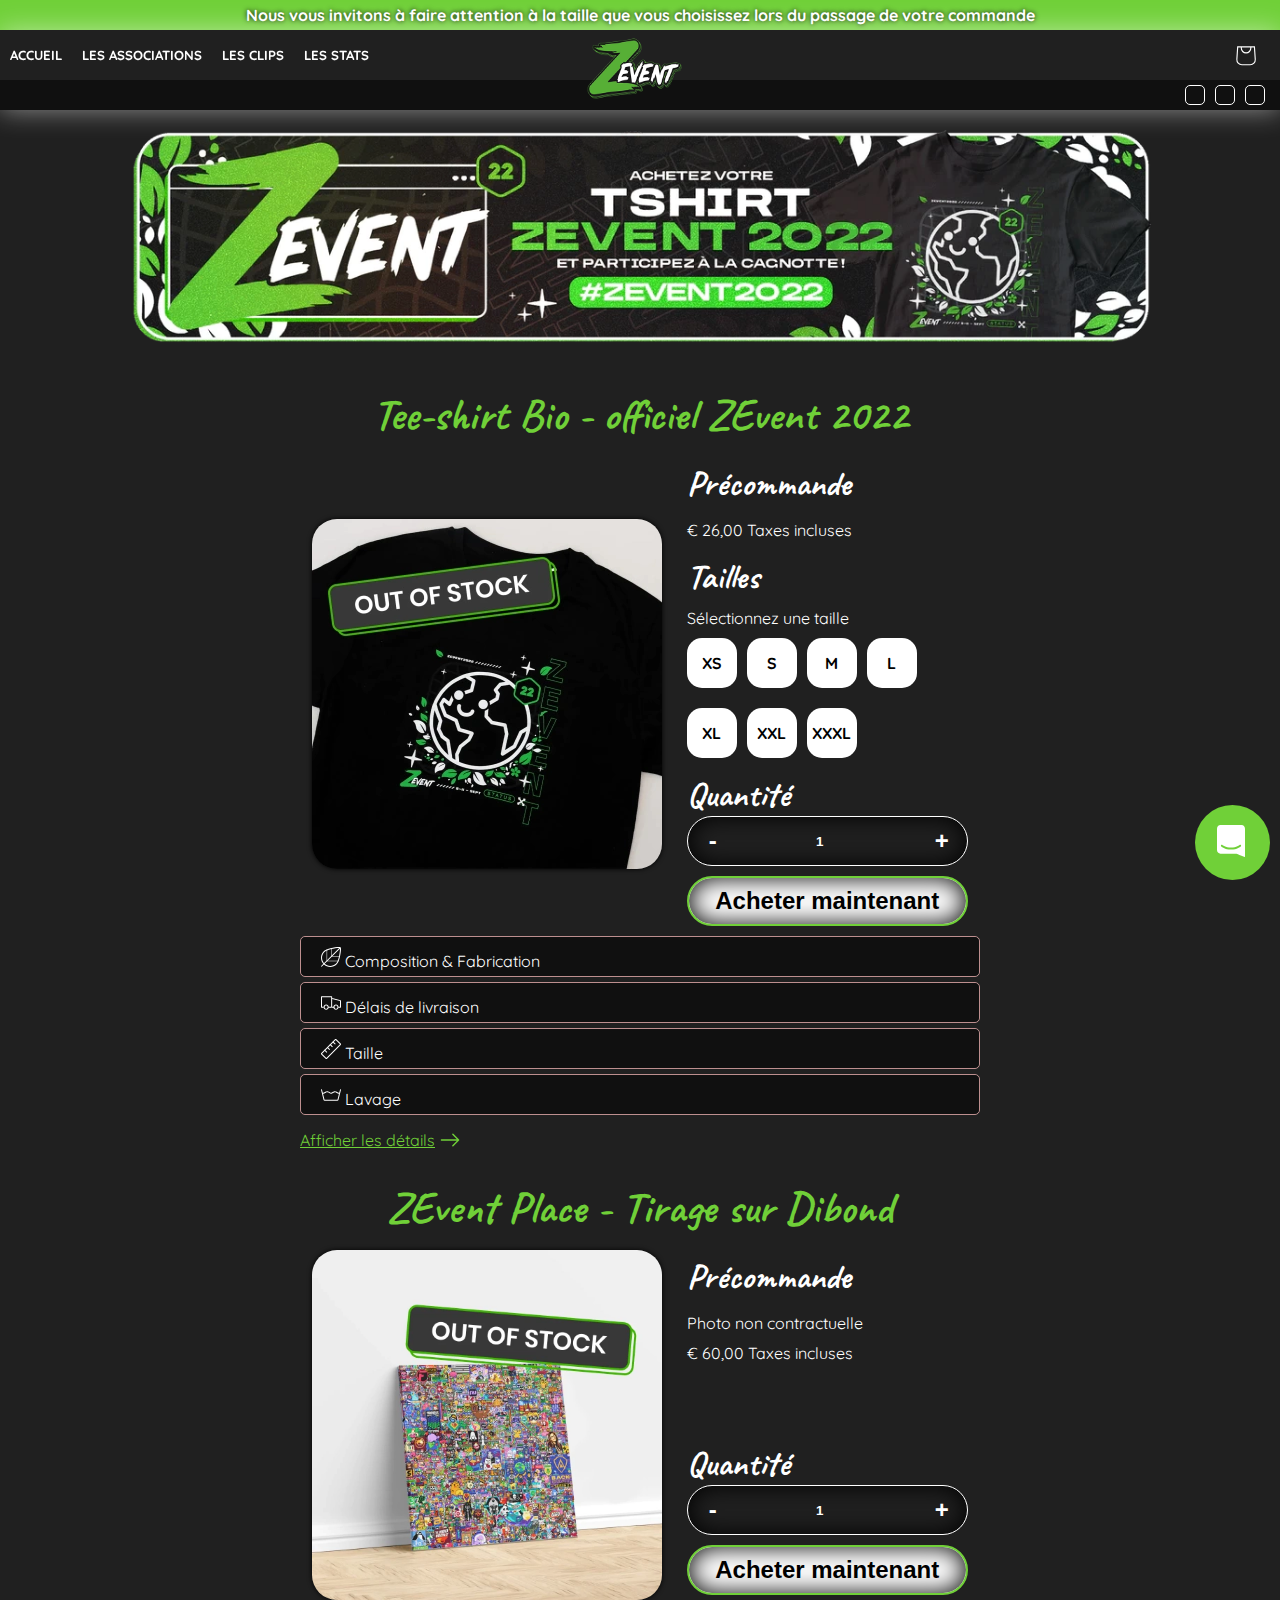
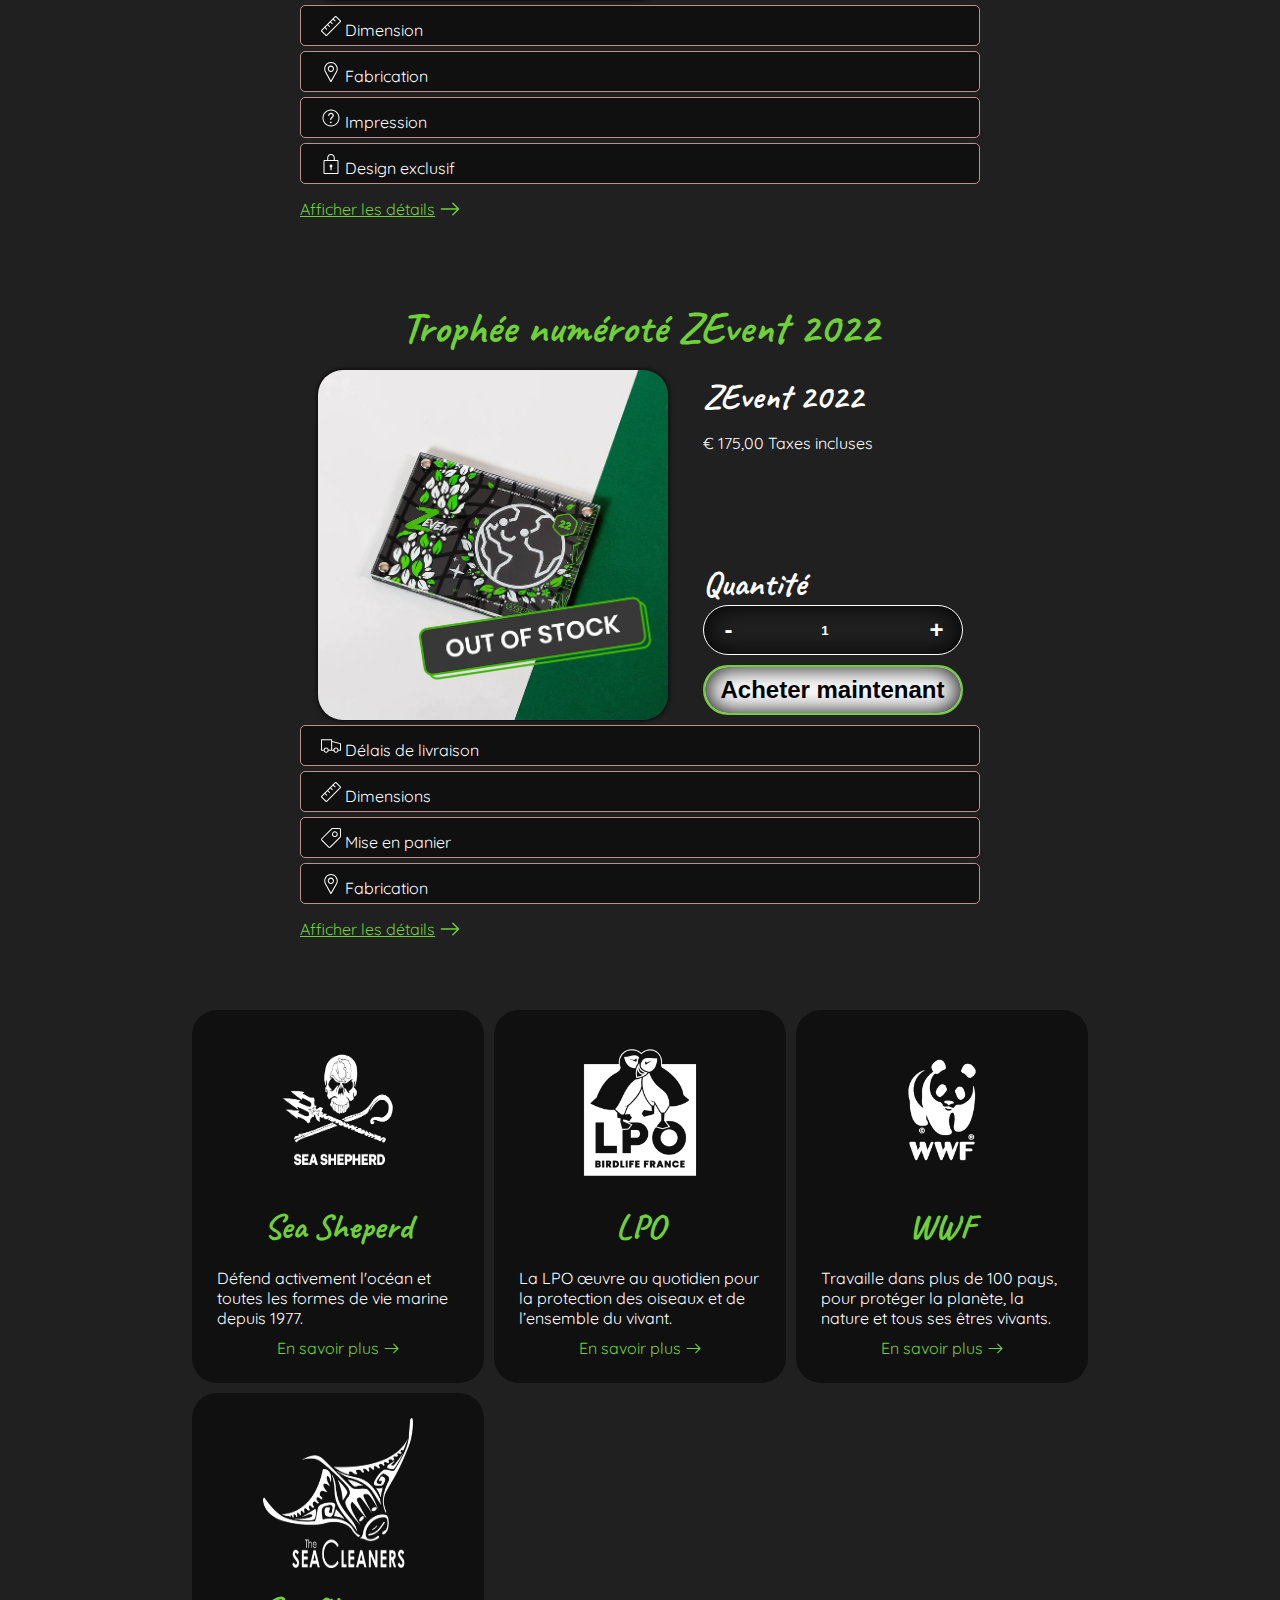
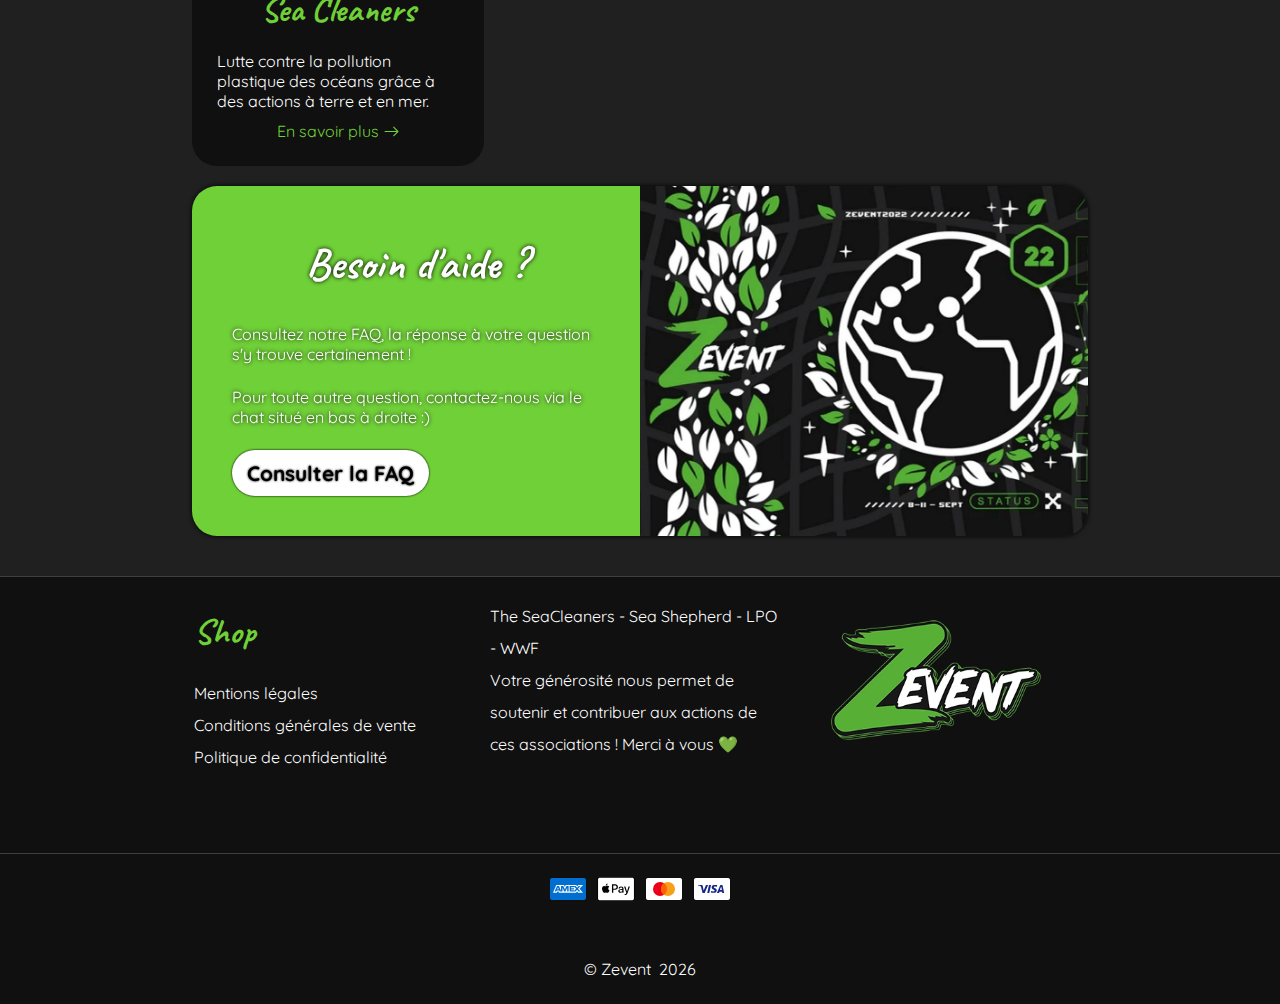
<file: pages/shop.html>
<!DOCTYPE html>
<html lang="fr">
    <head>
        <meta charset="UTF-8">
        <meta http-equiv="X-UA-Compatible" content="IE=edge">
        <meta name="viewport" content="width=device-width, initial-scale=1.0">
        <meta name="description" content="Z Event est un projet caritatif en 2 parties, showcase qui fait office d'amorce, marathon de streaming, pour soutenir une association caritative">
        <link rel="icon" href="../resources/images/zevent/zevent-favicon.ico">
        <link rel="stylesheet" href="../styles/style.css">
        <title>ZEvent 2022 - Du 9 au 11 septembre 2022</title>
    </head>
    <body>
        <div class="container containerShop">
            <div class="information">
                <span>Nous vous invitons à faire attention à la taille que vous choisissez lors du passage de votre commande</span>
            </div>
            <div class="intercom">
                <svg class="intercomMsg active" fill="#fff" focusable="false" aria-hidden="true" viewBox="0 0 32 36" width="32" height="36"><path d="M28,32 C28,32 23.2863266,30.1450667 19.4727818,28.6592 L3.43749107,28.6592 C1.53921989,28.6592 0,27.0272 0,25.0144 L0,3.6448 C0,1.632 1.53921989,0 3.43749107,0 L24.5615088,0 C26.45978,0 27.9989999,1.632 27.9989999,3.6448 L27.9989999,22.0490667 L28,22.0490667 L28,32 Z M23.8614088,20.0181333 C23.5309223,19.6105242 22.9540812,19.5633836 22.5692242,19.9125333 C22.5392199,19.9392 19.5537934,22.5941333 13.9989999,22.5941333 C8.51321617,22.5941333 5.48178311,19.9584 5.4277754,19.9104 C5.04295119,19.5629428 4.46760991,19.6105095 4.13759108,20.0170667 C3.97913051,20.2124916 3.9004494,20.4673395 3.91904357,20.7249415 C3.93763774,20.9825435 4.05196575,21.2215447 4.23660523,21.3888 C4.37862552,21.5168 7.77411059,24.5386667 13.9989999,24.5386667 C20.2248893,24.5386667 23.6203743,21.5168 23.7623946,21.3888 C23.9467342,21.2215726 24.0608642,20.9827905 24.0794539,20.7254507 C24.0980436,20.4681109 24.0195551,20.2135019 23.8614088,20.0181333 Z"></path></svg>
                <img src="../resources/images/shop/intercom/intercom-chevron.svg" alt="fermer intercom" class="intercomChevron">
            </div>

            <header>
                <a href="../index.html" class="logo"><img src="../resources/images/zevent/zevent-logo.webp" alt="logo du Z Event, redirige vers l'accueil"></a>
                <nav class="navHeader">
                    <ul>
                        
                        <li><a href="../index.html" aria-label="Aller à page Accueil">
                            <span>Accueil</span>
                            <i class="fa-solid fa-house fa-2x"></i>
                        </a></li>
        
                        <li><a href="./associations.html"  aria-label="Aller à la page des associations">
                            <span>Les associations</span>
                            <i class="fa-solid fa-building fa-2x"></i>
                        </a></li>
        
                        <li><a href="./clips.html" aria-label="Aller à la page des clips">
                            <span>Les clips</span>
                            <i class="fa-brands fa-square-youtube fa-2x"></i>
                        </a></li>
        
                        <li><a href="./stats.html" aria-label="Aller à la page des stats">
                            <span>Les stats</span>
                            <i class="fa-solid fa-bars-progress fa-2x"></i>
                        </a></li>

                        <li class="cart">
                            <button><img src="../resources/images/header/cart.svg" alt="Accéder au panier"></button>
                        </li>

                    </ul>
                    <div class="menu">
                        <img src="../resources/images/header/hamburger.svg" alt="Ouvrir menu" class="hamburger active">
                        <img src="../resources/images/header/close.svg" alt="Fermer menu" class="close">
                    </div>
                    
                </nav>
            
                <div class="networks">
                    <a href="https://twitter.com/ZEventfr" aria-label="Lien vers le profil Twitter"><i class="fa-brands fa-twitter"></i></a>
                    <a href="https://www.instagram.com/zeventfr/" aria-label="Lien vers le profil Instagram"><i class="fa-brands fa-instagram"></i></a>
                    <a href="https://www.reddit.com/r/ZEvent/" aria-label="Lien vers la page Reddit"><i class="fa-brands fa-reddit-alien"></i></a>
                </div>
            </header>
            
            <main>

                <figure class="banner">
                    <img src="../resources/images/shop/shop-banner.webp" alt="Achetez votre t-shirt et participez à la cagnotte du ZEvent 2022">
                </figure>

                <section class="zTshirt">
                    <h2>Tee-shirt Bio - officiel ZEvent 2022</h2>
                    
                    <div class="content">

                        <figure class="carousel">
                            <img src="../resources/images/shop/tshirt/tshirt.webp" alt="image du t-shirt">
                            <img src="../resources/images/shop/tshirt/tshirt-details.webp" alt="image du t-shirt">
                            <img src="../resources/images/shop/tshirt/tshirt.webp" alt="image du t-shirt">
                            <figcaption>T-shirt couleur noir, logo du ZEvent 2022 au centre, manche courte, </figcaption>
                        </figure>
                                          
                        <div class="price">
                            <div>
                                <h3>Précommande</h3>
                                <p>€ 26,00 <span>Taxes incluses</span></p>
                            </div>
                            <form>
                               
                                
                                <div class="size">
                                    <h3>Tailles</h3>
                                    <p>Sélectionnez une taille</p>
                                    <div>
                                        <div class="radio">
                                            <label for="size-xs">XS</label>
                                            <input type="radio" name="size" id="size-xs" value="xs">
                                        </div>
                                        <div class="radio">
                                            <label for="size-s">S</label>
                                            <input type="radio" name="size" id="size-s" value="s">
                                        </div>
                                        <div class="radio">
                                            <label for="size-m">M</label>
                                            <input type="radio" name="size" id="size-m" value="m">
                                        </div>
                                        <div class="radio">
                                            <label for="size-l">L</label>
                                            <input type="radio" name="size" id="size-l" value="l">
                                        </div>
                                        <div class="radio">
                                            <label for="size-xl">XL</label>
                                            <input type="radio" name="size" id="size-xl" value="xl">
                                        </div>
                                        <div class="radio">
                                            <label for="size-xxl">XXL</label>
                                            <input type="radio" name="size" id="size-xxl" value="xxl">
                                        </div>
                                        <div class="radio">
                                            <label for="size-xxxl">XXXL</label>
                                            <input type="radio" name="size" id="size-xxxl" value="xxxl">
                                        </div>
                                    </div>
                                </div>

                                <div class="quantity">
                                    <label for="tshirt-qty">Quantité</label>
                                    <div>
                                        <button type="button" class="lessQuantity">-</button>
                                        <input type="number" name="tshirt-qty" id="tshirt-qty" value="1" class="inputQuantity">
                                        <button type="button" class="moreQuantity">+</button>
                                    </div>
                                </div>
                                
                                <button class="submitButton">Acheter maintenant</button>
                            </form>
                        </div>

                        <div class="details">

                            <details>
                                <summary>
                                    <img src="../resources/images/shop/accordion/leaf.svg" alt="Détails Composition et Fabrication">
                                    Composition & Fabrication
                                </summary>
                                <p>100% coton biologique - 170 g</p>
                                <p>Ce tee-shirt est certifié Oeko-Tex Standard 100, Fairwear, GOTS, PETA Approved Vegan</p>
                                <p>Nous sommes convaincus, comme vous, qu'il est important d'avoir de la transparence et une traçabilité sur les produits que nous achetons. Merci d'avoir cliqué pour en savoir plus.</p>
                                <p>Les t-shirts sont fabriqués en coton bio et ont reçu le label GOTS. Ils ont été montés dans des usines labellisées Fairwear au Bangladesh puis imprimés dans un atelier GOTS à Bidart en France.</p>
                                <p>Si vous voulez en savoir plus sur notre partenaire Stanley Stella qui produit nos tee-shirts noirs, vous pouvez aller sur ce site : <a href="shop.html">stanleystella.com</a> ou télécharger leur <a href="https://online.flippingbook.com/view/967420076/">Social Report 2021</a></p>
                                <p>Pour en savoir plus sur le Label GOTS : <a href="https://www.labelinfo.be/fr/label/gots">labelinfo.be</a></p>
                            </details>

                            <details>
                                <summary>
                                    <img src="../resources/images/shop/accordion/delivery.svg" alt="Détails Délais de livraison">
                                    Délais de livraison
                                </summary>
                                <p>Les t-shirts seront expédiés à partir du 3 octobre.</p>
                                <p>Le planning de production des produits de la boutique ZEvent est consultable &lt;<a href="https://www.labelinfo.be/fr/label/gots">ici</a>&gt;</p>
                            </details>

                            <details>
                                <summary>
                                    <img src="../resources/images/shop/accordion/size.svg" alt="Détails Taille">
                                    Taille
                                </summary>
                                <p>Ce t-shirt est unisexe !</p>
                                <p>Pour les hommes : prenez votre taille habituelle</p>
                                <p>Pour les femmes : prenez une taille en dessous</p>
                            </details>

                            <details>
                                <summary>
                                    <img src="../resources/images/shop/accordion/wash.svg" alt="Détails Lavage">
                                    Lavage
                                </summary>
                                <p>Laver à 30°C retourné. Ne pas mettre au sèche-linge. Repasser à l'envers.</p>
                            </details>

                            <a href="shop.html">
                                Afficher les détails
                                <img src="../resources/images/shop/arrow.svg" alt="Afficher les détails du T-shirt">
                            </a>

                        </div>
                    
                    </div>

                </section>

                <section class="zPlace">
                    <h2>ZEvent Place - Tirage sur Dibond</h2>

                    <div class="content">

                        <figure class="carousel">
                            <img src="../resources/images/shop/zplace/zplace.webp" alt="image du ZEvent Place">
                            <img src="../resources/images/shop/zplace/zplace-details.webp" alt="image du ZEvent Place">
                            <img src="../resources/images/shop/zplace/zplace.webp" alt="image du ZEvent Place">
                            <figcaption>Tirage sur Dibon, plaque représentant le résultat du ZEvent place</figcaption>
                        </figure>

                        <div class="price">
                            <div>
                                <h3>Précommande</h3>
                                <span>Photo non contractuelle</span>
                                <p>€ 60,00 <span>Taxes incluses</span></p>
                            </div>
                            <form>
                                <div>
                                    <label for="zplace-quantity">Quantité</label>
                                    <div>
                                        <button type="button" class="lessQuantity">-</button>
                                        <input type="number" id="zplace-quantity" name="zplace-quantity" value="1" class="inputQuantity">
                                        <button type="button" class="moreQuantity">+</button>
                                    </div>
                                </div>
                                <button class="submitButton">Acheter maintenant</button>
                            </form>
                        </div>

                        <div class="details">
                            <details>
                                <summary>
                                    <img src="../resources/images/shop/accordion/size.svg" alt="Détails Dimension">
                                    Dimension
                                </summary>
                                <p>Taille 50x50 cm</p>
                            </details>
    
                            <details>
                                <summary>
                                    <img src="../resources/images/shop/accordion/location.svg" alt="Détails Fabrication">
                                    Fabrication
                                </summary>
                                <p>Imprimé en France 🇫🇷</p>
                            </details>
    
                            <details>
                                <summary>
                                    <img src="../resources/images/shop/accordion/print.svg" alt="Détails Impression">
                                    Impression
                                </summary>
                                <p>Impression à plat directement Dibond (fines plaques d’aluminium) avec des encres 100% écologiques et en haute définition. Cette œuvre est fabriquée avec 2 accroches aux dos pour pouvoir l'exposer directement sur son mur.</p>
                            </details>
    
                            <details>
                                <summary>
                                    <img src="../resources/images/shop/accordion/padlock.svg" alt="Détails Design exclusif">
                                    Design exclusif
                                </summary>
                                <p>Nous attendrons la fin du ZEVENT PLACE pour réaliser l'impression de cette œuvre disponible uniquement sur la boutique ZEvent.</p>
                            </details>
    
                            <a href="shop.html">
                                Afficher les détails
                                <img src="../resources/images/shop/arrow.svg" alt="Afficher les détails du Tirage ZEvent Place">
                            </a>
                        </div>

                    </div>
          
                </section>

                <section class="zTrophy">
                    <h2>Trophée numéroté ZEvent 2022</h2>

                    <div class="content">

                        <figure class="carousel">
                            <img src="../resources/images/shop/plaque/plaque.webp" alt="image du trophée">
                            <img src="../resources/images/shop/plaque/plaque-details.webp" alt="image du trophée">
                            <img src="../resources/images/shop/plaque/plaque.webp" alt="image du trophée">
                            <figcaption>Plaque du trophée, image du logo de l'event 2022 couvrant la surface</figcaption>
                        </figure>

                        <div class="price">
                            <div>
                                <h3>ZEvent 2022</h3>
                                <p>€ 175,00 <span>Taxes incluses</span></p>
                            </div>
                            <form>
                                <div>
                                    <label for="trophy-quantity">Quantité</label>
                                    <div>
                                        <button type="button" class="lessQuantity">-</button>
                                        <input type="number" id="trophy-quantity" min="1" max="20" name="trophy" value="1" class="inputQuantity">
                                        <button type="button" class="moreQuantity">+</button>
                                    </div>
                                </div>
                                <button class="submitButton">Acheter maintenant</button>
                            </form> 
                        </div>

                        <div class="details">
                            <details>
                                <summary>
                                    <img src="../resources/images/shop/accordion/delivery.svg" alt="Détails Délais de livraison">
                                    Délais de livraison
                                </summary>
                                <p>Début des expéditions prévu à partir du 28 septembre.</p>
                            </details>
                            
                            <details>
                                <summary>
                                    <img src="../resources/images/shop/accordion/size.svg" alt="Détails Dimensions">
                                    Dimensions
                                </summary>
                                <p>La plaque mesure 18 x 13 cm</p>
                            </details>
    
                            <details>
                                <summary>
                                    <img src="../resources/images/shop/accordion/label.svg" alt="Détails Mise en panier">
                                    Mise en panier
                                </summary>
                                <p>Tirage numéroté et limité à 3 000 exemplaires (limité à 1 exemplaire par commande)</p>
                            </details>
    
                            <details>
                                <summary>
                                    <img src="../resources/images/shop/accordion/location.svg" alt="Détails Fabrication">
                                    Fabrication
                                </summary>
                                <p>Ce produit est fabriqué sur-mesure en Italie</p>
                            </details>
    
                            <a href="shop.html">
                                Afficher les détails
                                <img src="../resources/images/shop/arrow.svg" alt="Afficher les détails du trophée">
                            </a>
                        </div>

                    </div>

                </section>

                <div class="associationsShop">
                    <article>
                        <img src="../resources/images/shop/associations/sea-sheperd.webp" alt="logo Sea sheperd">
                        <h3>Sea Sheperd</h3>
                        <p>Défend activement l'océan et toutes les formes de vie marine depuis 1977.</p>
                        <a href="shop.html">En savoir plus <img src="../resources/images/shop/arrow.svg" alt="Lien vers le site de sea sheperd"></a>
                    </article>

                    <article>
                        <img src="../resources/images/shop/associations/lpo.webp" alt="logo LPO">
                        <h3>LPO</h3>
                        <p>La LPO œuvre au quotidien pour la protection des oiseaux et de l’ensemble du vivant.</p>
                        <a href="shop.html">En savoir plus <img src="../resources/images/shop/arrow.svg" alt="Lien vers le site de LPO"></a>
                    </article>

                    <article>
                        <img src="../resources/images/shop/associations/wwf.webp" alt="logo WWF">
                        <h3>WWF</h3>
                        <p>Travaille dans plus de 100 pays, pour protéger la planète, la nature et tous ses êtres vivants. </p>
                        <a href="shop.html">En savoir plus <img src="../resources/images/shop/arrow.svg" alt="Lien vers le site de WWF"></a>
                    </article>

                    <article>
                        <img src="../resources/images/shop/associations/the-seacleaners.webp" alt="logo The sea cleaners">
                        <h3>Sea Cleaners</h3>
                        <p>Lutte contre la pollution plastique des océans grâce à des actions à terre et en mer.</p>
                        <a href="shop.html">En savoir plus <img src="../resources/images/shop/arrow.svg" alt="Lien vers le site The sea cleaners"></a>
                    </article>
                </div>

                <section class="help">
                    <div class="containerText">
                        <h2>Besoin d'aide ?</h2>
                        <p>Consultez notre FAQ, la réponse à votre question s'y trouve certainement !</p>
                        <p>Pour toute autre question, contactez-nous via le chat situé en bas à droite :)</p>
                        <a href="shop.html"><span>Consulter la FAQ</span></a>
                    </div>
                    <div class="containerImg">
                        
                    </div>
                </section>
            </main>
            
            <footer>
                <div class="usefulLinks">
                    <div class="linksShop">
                        <section class="legals">
                            <h3>Shop</h3>
                            <ul>
                                <li><a href="shop.html">Mentions légales</a></li>
                                <li><a href="shop.html">Conditions générales de vente</a></li>
                                <li><a href="shop.html">Politique de confidentialité</a></li>
                            </ul>
                        </section>
                        
                        <div class="thanks">
                            <p>The SeaCleaners - Sea Shepherd - LPO - WWF</p>
                            <p>Votre générosité nous permet de soutenir et contribuer aux actions de  ces associations ! Merci à vous 💚</p>
                        </div>
                        
                        <div class="logoZEvent">
                            <img src="../resources/images/zevent/zevent-logo.webp" alt="">
                        </div>
                    </div>

                    <div class="networks">
                        <a href="https://twitter.com/ZEventfr" aria-label="Twitter"><i class="fa-brands fa-twitter fa-2x"></i></a>
                        <a href="https://www.instagram.com/zeventfr/" aria-label="Twitter"><i class="fa-brands fa-instagram fa-2x"></i></a>
                        <a href="https://www.reddit.com/r/ZEvent/" aria-label="Twitter"><i class="fa-brands fa-reddit-alien fa-2x"></i></a>
                    </div>
                </div>

                <div class="paymentAndCopy">
                    <div class="payment">
                        <svg class="icon icon--full-color" xmlns="http://www.w3.org/2000/svg" role="img" viewBox="0 0 38 24" width="38" height="24" aria-labelledby=="pi-american_express">
                            <title id="pi-american_express">American Express</title>
                            <g fill="none">
                                <path fill="#000" d="M35,0 L3,0 C1.3,0 0,1.3 0,3 L0,21 C0,22.7 1.4,24 3,24 L35,24 C36.7,24 38,22.7 38,21 L38,3 C38,1.3 36.6,0 35,0 Z" opacity=".07"></path>       
                                <path fill="#006FCF" d="M35,1 C36.1,1 37,1.9 37,3 L37,21 C37,22.1 36.1,23 35,23 L3,23 C1.9,23 1,22.1 1,21 L1,3 C1,1.9 1.9,1 3,1 L35,1"></path>
                                <path fill="#FFF" d="M8.971,10.268 L9.745,12.144 L8.203,12.144 L8.971,10.268 Z M25.046,10.346 L22.069,10.346 L22.069,11.173 L24.998,11.173 L24.998,12.412 L22.075,12.412 L22.075,13.334 L25.052,13.334 L25.052,14.073 L27.129,11.828 L25.052,9.488 L25.046,10.346 L25.046,10.346 Z M10.983,8.006 L14.978,8.006 L15.865,9.941 L16.687,8 L27.057,8 L28.135,9.19 L29.25,8 L34.013,8 L30.494,11.852 L33.977,15.68 L29.143,15.68 L28.065,14.49 L26.94,15.68 L10.03,15.68 L9.536,14.49 L8.406,14.49 L7.911,15.68 L4,15.68 L7.286,8 L10.716,8 L10.983,8.006 Z M19.646,9.084 L17.407,9.084 L15.907,12.62 L14.282,9.084 L12.06,9.084 L12.06,13.894 L10,9.084 L8.007,9.084 L5.625,14.596 L7.18,14.596 L7.674,13.406 L10.27,13.406 L10.764,14.596 L13.484,14.596 L13.484,10.661 L15.235,14.602 L16.425,14.602 L18.165,10.673 L18.165,14.603 L19.623,14.603 L19.647,9.083 L19.646,9.084 Z M28.986,11.852 L31.517,9.084 L29.695,9.084 L28.094,10.81 L26.546,9.084 L20.652,9.084 L20.652,14.602 L26.462,14.602 L28.076,12.864 L29.624,14.602 L31.499,14.602 L28.987,11.852 L28.986,11.852 Z"></path>
                            </g>
                        </svg>

                        <svg class="icon icon--full-color" version="1.1" xmlns="http://www.w3.org/2000/svg" role="img" x="0" y="0" width="38" height="24" viewBox="0 0 165.521 105.965" xml:space="preserve" aria-labelledby=="pi-apple_pay">
                            <title id="pi-apple_pay">Apple Pay</title>
                            <path fill="#000" d="M150.698 0H14.823c-.566 0-1.133 0-1.698.003-.477.004-.953.009-1.43.022-1.039.028-2.087.09-3.113.274a10.51 10.51 0 0 0-2.958.975 9.932 9.932 0 0 0-4.35 4.35 10.463 10.463 0 0 0-.975 2.96C.113 9.611.052 10.658.024 11.696a70.22 70.22 0 0 0-.022 1.43C0 13.69 0 14.256 0 14.823v76.318c0 .567 0 1.132.002 1.699.003.476.009.953.022 1.43.028 1.036.09 2.084.275 3.11a10.46 10.46 0 0 0 .974 2.96 9.897 9.897 0 0 0 1.83 2.52 9.874 9.874 0 0 0 2.52 1.83c.947.483 1.917.79 2.96.977 1.025.183 2.073.245 3.112.273.477.011.953.017 1.43.02.565.004 1.132.004 1.698.004h135.875c.565 0 1.132 0 1.697-.004.476-.002.952-.009 1.431-.02 1.037-.028 2.085-.09 3.113-.273a10.478 10.478 0 0 0 2.958-.977 9.955 9.955 0 0 0 4.35-4.35c.483-.947.789-1.917.974-2.96.186-1.026.246-2.074.274-3.11.013-.477.02-.954.022-1.43.004-.567.004-1.132.004-1.699V14.824c0-.567 0-1.133-.004-1.699a63.067 63.067 0 0 0-.022-1.429c-.028-1.038-.088-2.085-.274-3.112a10.4 10.4 0 0 0-.974-2.96 9.94 9.94 0 0 0-4.35-4.35A10.52 10.52 0 0 0 156.939.3c-1.028-.185-2.076-.246-3.113-.274a71.417 71.417 0 0 0-1.431-.022C151.83 0 151.263 0 150.698 0z"></path>
                            <path fill="#FFF" d="M150.698 3.532l1.672.003c.452.003.905.008 1.36.02.793.022 1.719.065 2.583.22.75.135 1.38.34 1.984.648a6.392 6.392 0 0 1 2.804 2.807c.306.6.51 1.226.645 1.983.154.854.197 1.783.218 2.58.013.45.019.9.02 1.36.005.557.005 1.113.005 1.671v76.318c0 .558 0 1.114-.004 1.682-.002.45-.008.9-.02 1.35-.022.796-.065 1.725-.221 2.589a6.855 6.855 0 0 1-.645 1.975 6.397 6.397 0 0 1-2.808 2.807c-.6.306-1.228.511-1.971.645-.881.157-1.847.2-2.574.22-.457.01-.912.017-1.379.019-.555.004-1.113.004-1.669.004H14.801c-.55 0-1.1 0-1.66-.004a74.993 74.993 0 0 1-1.35-.018c-.744-.02-1.71-.064-2.584-.22a6.938 6.938 0 0 1-1.986-.65 6.337 6.337 0 0 1-1.622-1.18 6.355 6.355 0 0 1-1.178-1.623 6.935 6.935 0 0 1-.646-1.985c-.156-.863-.2-1.788-.22-2.578a66.088 66.088 0 0 1-.02-1.355l-.003-1.327V14.474l.002-1.325a66.7 66.7 0 0 1 .02-1.357c.022-.792.065-1.717.222-2.587a6.924 6.924 0 0 1 .646-1.981c.304-.598.7-1.144 1.18-1.623a6.386 6.386 0 0 1 1.624-1.18 6.96 6.96 0 0 1 1.98-.646c.865-.155 1.792-.198 2.586-.22.452-.012.905-.017 1.354-.02l1.677-.003h135.875"></path>
                            <g><g>
                            <path fill="#000" d="M43.508 35.77c1.404-1.755 2.356-4.112 2.105-6.52-2.054.102-4.56 1.355-6.012 3.112-1.303 1.504-2.456 3.959-2.156 6.266 2.306.2 4.61-1.152 6.063-2.858"></path>
                            <path fill="#000" d="M45.587 39.079c-3.35-.2-6.196 1.9-7.795 1.9-1.6 0-4.049-1.8-6.698-1.751-3.447.05-6.645 2-8.395 5.1-3.598 6.2-.95 15.4 2.55 20.45 1.699 2.5 3.747 5.25 6.445 5.151 2.55-.1 3.549-1.65 6.647-1.65 3.097 0 3.997 1.65 6.696 1.6 2.798-.05 4.548-2.5 6.247-5 1.95-2.85 2.747-5.6 2.797-5.75-.05-.05-5.396-2.101-5.446-8.251-.05-5.15 4.198-7.6 4.398-7.751-2.399-3.548-6.147-3.948-7.447-4.048"></path>
                            </g><g>
                            <path fill="#000" d="M78.973 32.11c7.278 0 12.347 5.017 12.347 12.321 0 7.33-5.173 12.373-12.529 12.373h-8.058V69.62h-5.822V32.11h14.062zm-8.24 19.807h6.68c5.07 0 7.954-2.729 7.954-7.46 0-4.73-2.885-7.434-7.928-7.434h-6.706v14.894z"></path>
                            <path fill="#000" d="M92.764 61.847c0-4.809 3.665-7.564 10.423-7.98l7.252-.442v-2.08c0-3.04-2.001-4.704-5.562-4.704-2.938 0-5.07 1.507-5.51 3.82h-5.252c.157-4.86 4.731-8.395 10.918-8.395 6.654 0 10.995 3.483 10.995 8.89v18.663h-5.38v-4.497h-.13c-1.534 2.937-4.914 4.782-8.579 4.782-5.406 0-9.175-3.222-9.175-8.057zm17.675-2.417v-2.106l-6.472.416c-3.64.234-5.536 1.585-5.536 3.95 0 2.288 1.975 3.77 5.068 3.77 3.95 0 6.94-2.522 6.94-6.03z"></path>
                            <path fill="#000" d="M120.975 79.652v-4.496c.364.051 1.247.103 1.715.103 2.573 0 4.029-1.09 4.913-3.899l.52-1.663-9.852-27.293h6.082l6.863 22.146h.13l6.862-22.146h5.927l-10.216 28.67c-2.34 6.577-5.017 8.735-10.683 8.735-.442 0-1.872-.052-2.261-.157z"></path>
                            </g></g>
                        </svg>
                        
                        <svg class="icon icon--full-color" viewBox="0 0 38 24" xmlns="http://www.w3.org/2000/svg" role="img" width="38" height="24" aria-labelledby=="pi-master">
                            <title id="pi-master">Mastercard</title>
                            <path opacity=".07" d="M35 0H3C1.3 0 0 1.3 0 3v18c0 1.7 1.4 3 3 3h32c1.7 0 3-1.3 3-3V3c0-1.7-1.4-3-3-3z"></path>
                            <path fill="#fff" d="M35 1c1.1 0 2 .9 2 2v18c0 1.1-.9 2-2 2H3c-1.1 0-2-.9-2-2V3c0-1.1.9-2 2-2h32"></path>
                            <circle fill="#EB001B" cx="15" cy="12" r="7"></circle>
                            <circle fill="#F79E1B" cx="23" cy="12" r="7"></circle>
                            <path fill="#FF5F00" d="M22 12c0-2.4-1.2-4.5-3-5.7-1.8 1.3-3 3.4-3 5.7s1.2 4.5 3 5.7c1.8-1.2 3-3.3 3-5.7z"></path>
                        </svg>

                        <svg class="icon icon--full-color" viewBox="0 0 38 24" xmlns="http://www.w3.org/2000/svg" role="img" width="38" height="24" aria-labelledby=="pi-visa">
                            <title id="pi-visa">Visa</title>
                            <path opacity=".07" d="M35 0H3C1.3 0 0 1.3 0 3v18c0 1.7 1.4 3 3 3h32c1.7 0 3-1.3 3-3V3c0-1.7-1.4-3-3-3z"></path> 
                            <path fill="#fff" d="M35 1c1.1 0 2 .9 2 2v18c0 1.1-.9 2-2 2H3c-1.1 0-2-.9-2-2V3c0-1.1.9-2 2-2h32"></path>
                            <path d="M28.3 10.1H28c-.4 1-.7 1.5-1 3h1.9c-.3-1.5-.3-2.2-.6-3zm2.9 5.9h-1.7c-.1 0-.1 0-.2-.1l-.2-.9-.1-.2h-2.4c-.1 0-.2 0-.2.2l-.3.9c0 .1-.1.1-.1.1h-2.1l.2-.5L27 8.7c0-.5.3-.7.8-.7h1.5c.1 0 .2 0 .2.2l1.4 6.5c.1.4.2.7.2 1.1.1.1.1.1.1.2zm-13.4-.3l.4-1.8c.1 0 .2.1.2.1.7.3 1.4.5 2.1.4.2 0 .5-.1.7-.2.5-.2.5-.7.1-1.1-.2-.2-.5-.3-.8-.5-.4-.2-.8-.4-1.1-.7-1.2-1-.8-2.4-.1-3.1.6-.4.9-.8 1.7-.8 1.2 0 2.5 0 3.1.2h.1c-.1.6-.2 1.1-.4 1.7-.5-.2-1-.4-1.5-.4-.3 0-.6 0-.9.1-.2 0-.3.1-.4.2-.2.2-.2.5 0 .7l.5.4c.4.2.8.4 1.1.6.5.3 1 .8 1.1 1.4.2.9-.1 1.7-.9 2.3-.5.4-.7.6-1.4.6-1.4 0-2.5.1-3.4-.2-.1.2-.1.2-.2.1zm-3.5.3c.1-.7.1-.7.2-1 .5-2.2 1-4.5 1.4-6.7.1-.2.1-.3.3-.3H18c-.2 1.2-.4 2.1-.7 3.2-.3 1.5-.6 3-1 4.5 0 .2-.1.2-.3.2M5 8.2c0-.1.2-.2.3-.2h3.4c.5 0 .9.3 1 .8l.9 4.4c0 .1 0 .1.1.2 0-.1.1-.1.1-.1l2.1-5.1c-.1-.1 0-.2.1-.2h2.1c0 .1 0 .1-.1.2l-3.1 7.3c-.1.2-.1.3-.2.4-.1.1-.3 0-.5 0H9.7c-.1 0-.2 0-.2-.2L7.9 9.5c-.2-.2-.5-.5-.9-.6-.6-.3-1.7-.5-1.9-.5L5 8.2z" fill="#142688"></path>    
                        </svg>

                    </div>
                    <div class="copyright">
                        &copy; Zevent &nbsp;
                        <span class="yearCopy"></span>
                    </div>
                </div>
            </footer>
        </div>
        <script src="../scripts/fontawesome.js"></script>
        <script src="../scripts/app.js"></script>
    </body>
</html>
</file>
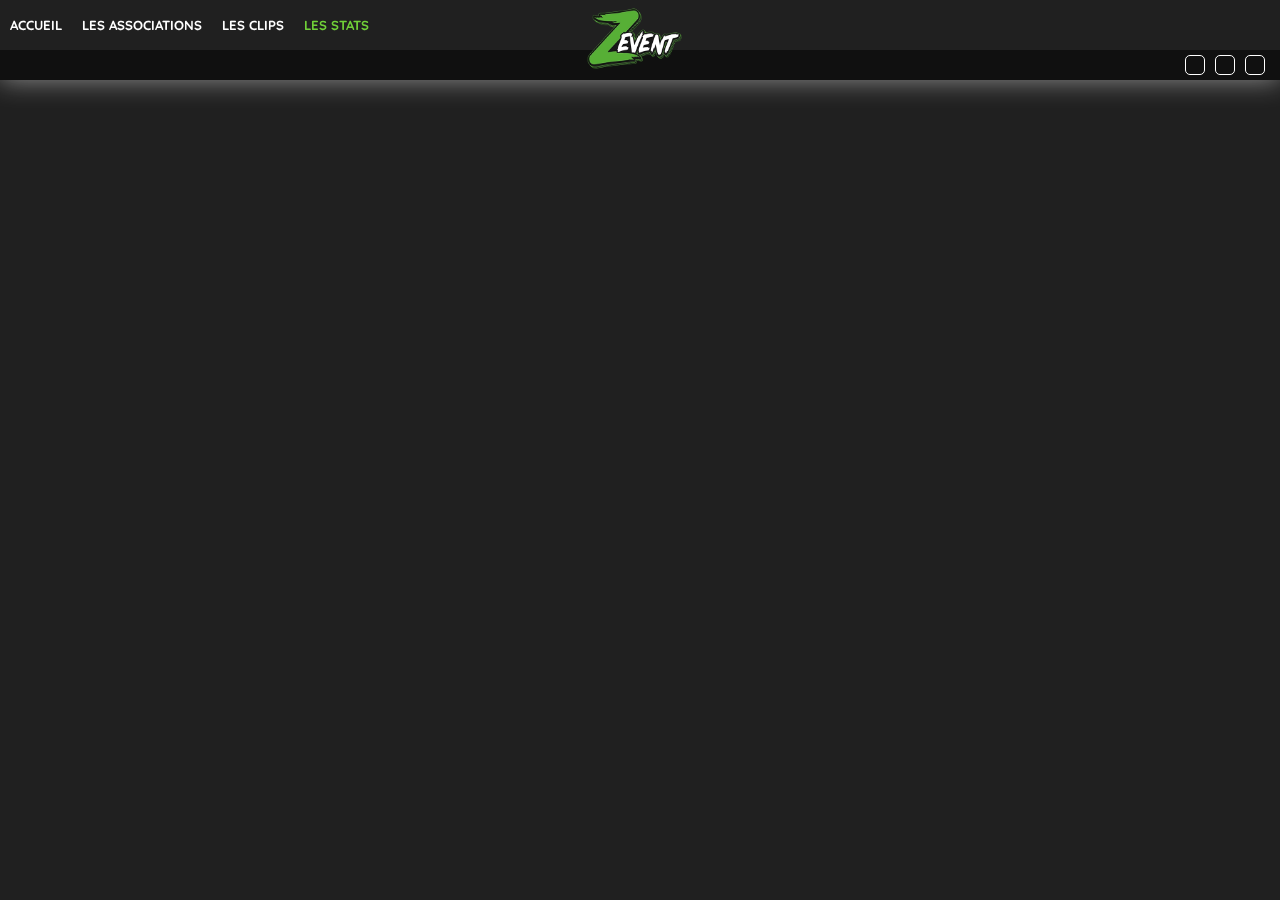
<file: pages/stats.html>
<!DOCTYPE html>
<html lang="fr">
    <head>
        <meta charset="UTF-8">
        <meta http-equiv="X-UA-Compatible" content="IE=edge">
        <meta name="viewport" content="width=device-width, initial-scale=1.0">
        <meta name="description" content="Z Event est un projet caritatif en 2 parties, showcase qui fait office d'amorce, marathon de streaming, pour soutenir une association caritative">
        <link rel="icon" href="../resources/images/zevent/zevent-favicon.ico">
        <link rel="stylesheet" media="all" href="../styles/style.css">
        <title>ZEvent 2022 - Du 9 au 11 septembre 2022</title>
    </head>
    <body>
        <div class="container containerStats">
            <header>
                <a href="../index.html" class="logo"><img src="../resources/images/zevent/zevent-logo.webp" alt="logo du Z Event, redirige vers l'accueil"></a>
                <nav class="navHeader">
                    <ul>
                        
                        <li><a href="../index.html" aria-label="Aller à page Accueil">
                            <span>Accueil</span>
                            <i class="fa-solid fa-house fa-2x"></i>
                        </a></li>
        
                        <li><a href="./associations.html"  aria-label="Aller à la page des associations">
                            <span>Les associations</span>
                            <i class="fa-solid fa-building fa-2x"></i>
                        </a></li>
        
                        <li><a href="./clips.html" aria-label="Aller à la page des clips">
                            <span>Les clips</span>
                            <i class="fa-brands fa-square-youtube fa-2x"></i>
                        </a></li>
        
                        <li><a href="./stats.html" aria-label="Aller à la page des stats" aria-current="page">
                            <span>Les stats</span>
                            <i class="fa-solid fa-bars-progress fa-2x"></i>
                        </a></li>
        
                    </ul>
                    <div class="menu">
                        <img src="../resources/images/header/hamburger.svg" alt="Ouvrir menu" class="hamburger active">
                        <img src="../resources/images/header/close.svg" alt="Fermer menu" class="close">
                    </div>
                    
                </nav>
                <div class="networks">
                    <a href="https://twitter.com/ZEventfr" aria-label="Lien vers le profil Twitter"><i class="fa-brands fa-twitter"></i></a>
                    <a href="https://www.instagram.com/zeventfr/" aria-label="Lien vers le profil Instagram"><i class="fa-brands fa-instagram"></i></a>
                    <a href="https://www.reddit.com/r/ZEvent/" aria-label="Lien vers la page Reddit"><i class="fa-brands fa-reddit-alien"></i></a>
                </div>
            </header>
            
            <main>
               
            </main>
        </div>

        <script src="../scripts/fontawesome.js"></script>
        <script src="../scripts/app.js"></script>
    </body>
</html>
</file>
<file: styles/style.css>
@import url('https://fonts.googleapis.com/css2?family=Caveat:wght@400;500;600;700&family=Quicksand:wght@300;500;700&display=swap');
@import url('global.css');
@import url('header.css');
@import url('index.css');
@import url('associations.css');
@import url('clips.css');
@import url('shop.css');
@import url('mediaqueries.css');
</file>
